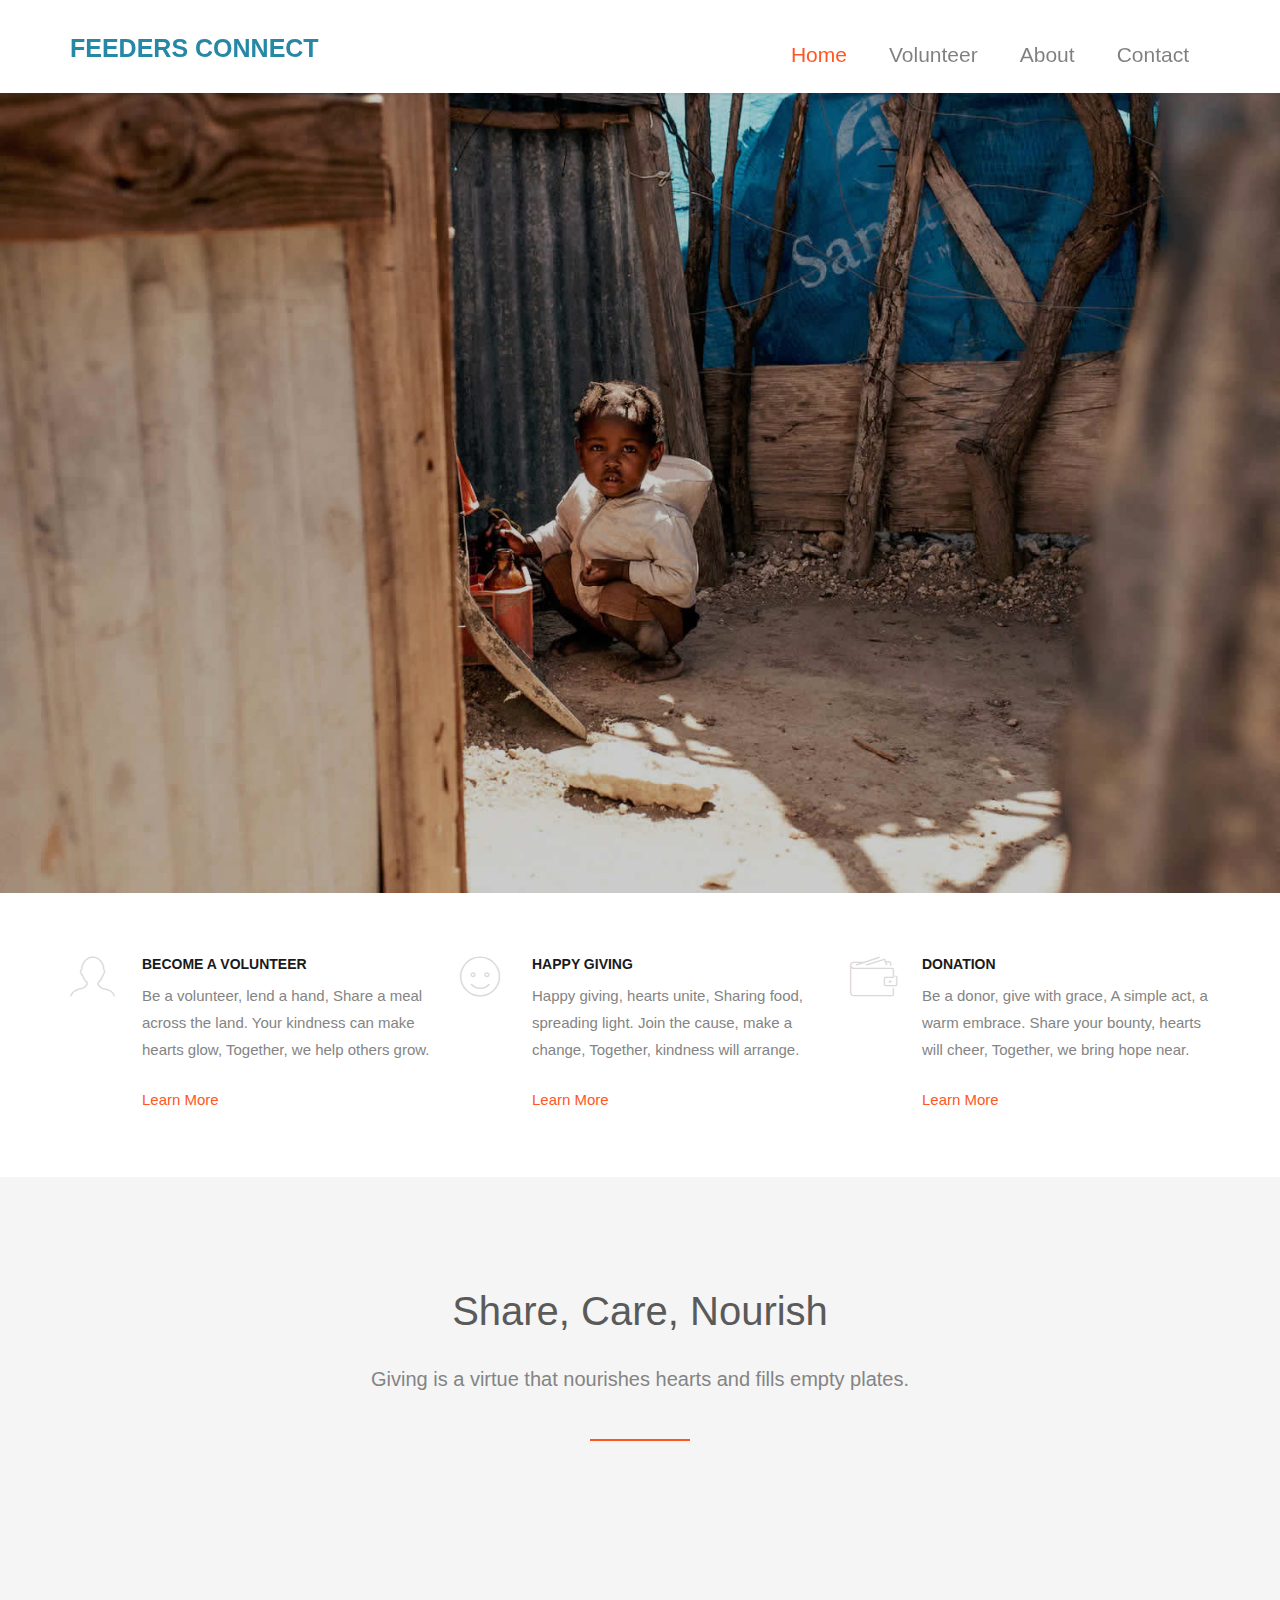
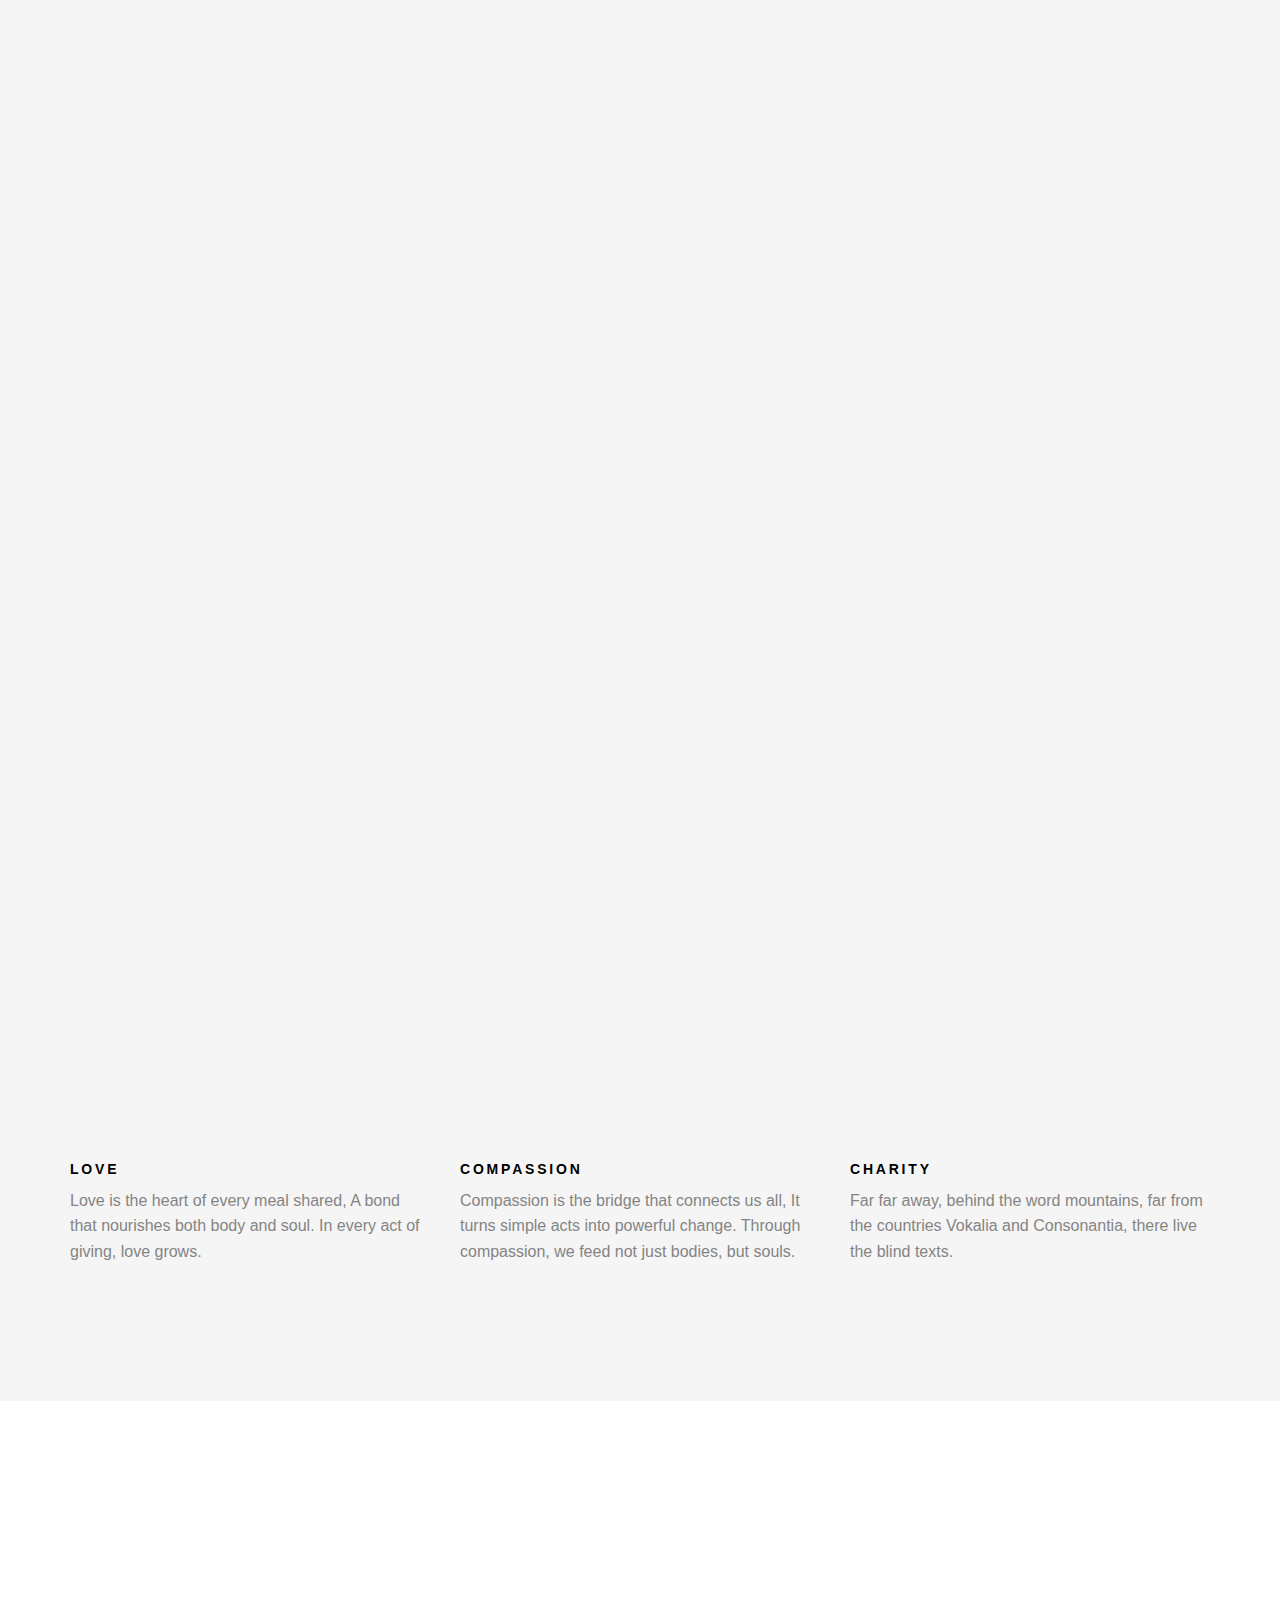
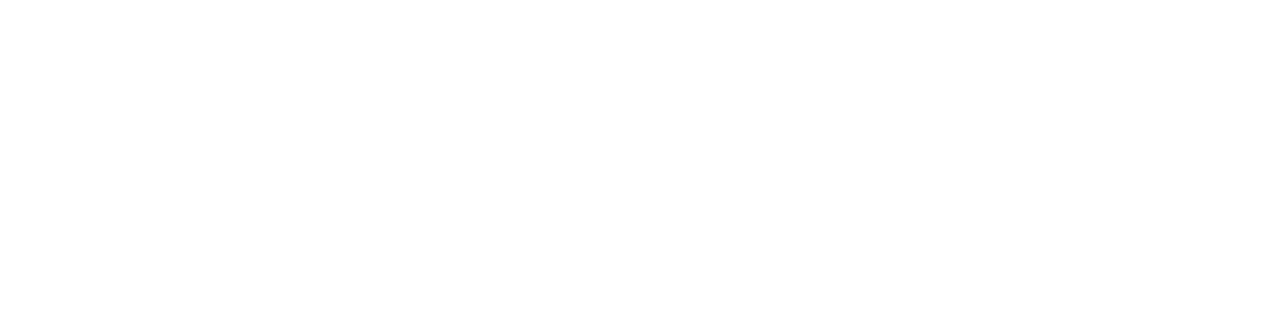
<file: index.html>
<!DOCTYPE html>
<html class="no-js"> 
    <head>
    <meta charset="utf-8">
    <meta http-equiv="X-UA-Compatible" content="IE=edge">
    <title>Feeders Connect&mdash; Save Food</title>
    <meta name="viewport" content="width=device-width, initial-scale=1">
    <link rel="shortcut icon" href="logo.jpg" type="image/x-icon">
    <!-- Animate.css -->
    <link rel="stylesheet" href="css/animate.css">
    <!-- Icomoon Icon Fonts-->
    <link rel="stylesheet" href="css/icomoon.css">
    <!-- Bootstrap -->
    <link rel="stylesheet" href="css/bootstrap.css">
    <!-- Superfish -->
    <link rel="stylesheet" href="css/superfish.css">

    <link rel="stylesheet" href="css/style.css">

    <!-- Modernizr JS -->
    <script src="js/modernizr-2.6.2.min.js"></script>
    <!-- Include Bootstrap JS -->
    <script src="https://ajax.googleapis.com/ajax/libs/jquery/3.5.1/jquery.min.js"></script>
    <script src="https://maxcdn.bootstrapcdn.com/bootstrap/4.5.2/js/bootstrap.min.js"></script>
    </head>
    <body>
        <div id="fh5co-wrapper">
        <div id="fh5co-page">
        
            <header id="fh5co-header-section" class="sticky-banner">
                <div class="container">
                    <div class="nav-header">
                        <a href="#" class="js-fh5co-nav-toggle fh5co-nav-toggle dark"><i></i></a>
                        <!-- <img src="WhatsApp Image 2025-04-02 at 10.15.20_b03e4785.jpg" alt="" style="width: 20px; height: 20px;"> -->
                        <h1 id="fh5co-logo"><a href="index.html">Feeders Connect</a></h1>
                        <!-- START #fh5co-menu-wrap -->
                        <nav id="fh5co-menu-wrap" role="navigation">
                            <ul class="sf-menu" id="fh5co-primary-menu">
                                <li class="active">
                                    <a href="index.html" style="font-size:21px">Home</a>
                                </li>
                                <li><a href="volunteer.html" style="font-size:21px">Volunteer</a></li>
                                <li><a href="about.html" style="font-size:21px">About</a></li>
                                <li><a href="contact.php" style="font-size:21px">Contact</a></li>
                            </ul>
                        </nav>
                    </div>
                </div>
            </header>
        
        <!-- Modal Structure -->
        <div class="modal fade" id="donateModal" tabindex="-1" role="dialog" aria-labelledby="donateModalLabel" aria-hidden="true">
            <div class="modal-dialog modal-lg" role="document">
                <div class="modal-content">
                    <div class="modal-header">
                        <h5 class="modal-title" id="donateModalLabel">Donation Form</h5>
                        <button type="button" class="close" data-dismiss="modal" aria-label="Close">
                            <span aria-hidden="true">&times;</span>
                        </button>
                    </div>
                    <div class="modal-body">
                        <!-- Iframe to load form.php -->
                        <iframe src="form.php" style="width: 100%; height: 500px; border: none;"></iframe>
                    </div>
                </div>
            </div>
        </div>

        <div class="fh5co-hero">
            <div class="fh5co-overlay"></div>
            <div class="fh5co-cover text-center" data-stellar-background-ratio="0.5" style="background-image: url(images/main.jpg);">
                <div class="desc animate-box">
                    <h2><strong>Donate</strong> for <strong>Save Food</strong></h2>
                    <div class="button-container" style="display: flex; justify-content: center; gap: 10px;">
                        <!-- Updated Donate Now button -->
                        <a class="btn btn-primary btn-lg" href="#" data-toggle="modal" data-target="#donateModal" style="border-radius: 16px;">Donate Now</a>
                        <a class="btn btn-primary btn-lg" href="fetch.php" style="border-radius: 16px;">Receive Donation</a>
                    </div>
                </div>
            </div>
        </div>
        <!-- end:header-top -->
        <div id="fh5co-features">
            <div class="container">
                <div class="row">
                    <div class="col-md-4">

                        <div class="feature-left">
                            <span class="icon">
                                <i class="icon-profile-male"></i>
                            </span>
                            <div class="feature-copy">
                                <h3>Become a volunteer</h3>
                                <p>Be a volunteer, lend a hand,  
                                    Share a meal across the land.  
                                    Your kindness can make hearts glow,  
                                    Together, we help others grow.</p>
                                <p><a href="#">Learn More</a></p>
                            </div>
                        </div>

                    </div>

                    <div class="col-md-4">
                        <div class="feature-left">
                            <span class="icon">
                                <i class="icon-happy"></i>
                            </span>
                            <div class="feature-copy">
                                <h3>Happy Giving</h3>
                                <p>Happy giving, hearts unite,  
                                    Sharing food, spreading light.  
                                    Join the cause, make a change,  
                                    Together, kindness will arrange.</p>
                                <p><a href="#">Learn More</a></p>
                            </div>
                        </div>

                    </div>
                    <div class="col-md-4">
                        <div class="feature-left">
                            <span class="icon">
                                <i class="icon-wallet"></i>
                            </span>
                            <div class="feature-copy">
                                <h3>Donation</h3>
                                <p>Be a donor, give with grace,  
                                    A simple act, a warm embrace.  
                                    Share your bounty, hearts will cheer,  
                                    Together, we bring hope near.</p>
                                <p><a href="#">Learn More</a></p>
                            </div>
                        </div>
                    </div>
                </div>
            </div>
        </div>

        <div id="fh5co-feature-product" class="fh5co-section-gray">
            <div class="container">
                <div class="row">
                    <div class="col-md-12 text-center heading-section">
                        <h3>Share, Care, Nourish</h3>
                        <p>Giving is a virtue that nourishes hearts and fills empty plates.</p>
                    </div>
                </div>

                <div class="row row-bottom-padded-md">
                    <div class="col-md-12 text-center animate-box">
                        <p><img src="images/poor-2754335_1280.jpg" alt="Free HTML5 Bootstrap Template" class="img-responsive"></p>
                    </div>
                    <div class="col-md-6 text-center animate-box">
                        <p><img src="images/india-4908969_1280.jpg" alt="Free HTML5 Bootstrap Template" class="img-responsive"></p>
                    </div>
                    <div class="col-md-6 text-center animate-box">
                        <p><img src="images/people-3277650_1280.jpg" alt="Free HTML5 Bootstrap Template" class="img-responsive"></p>
                    </div>
                </div>
                <div class="row">
                    <div class="col-md-4">
                        <div class="feature-text">
                            <h3>Love</h3>
                            <p>Love is the heart of every meal shared,  
                                A bond that nourishes both body and soul.  
                                In every act of giving, love grows.</p>
                        </div>
                    </div>
                    <div class="col-md-4">
                        <div class="feature-text">
                            <h3>Compassion</h3>
                            <p>Compassion is the bridge that connects us all,
                                It turns simple acts into powerful change.
                                Through compassion, we feed not just bodies, but souls.</p>
                        </div>
                    </div>
                    <div class="col-md-4">
                        <div class="feature-text">
                            <h3>Charity</h3>
                            <p>Far far away, behind the word mountains, far from the countries Vokalia and Consonantia, there live the blind texts.</p>
                        </div>
                    </div>
                </div>

                
            </div>
        </div>
        <div id="fh5co-services-section">
            <div class="container">
                <div class="row">
                    <div class="col-md-8 col-md-offset-2 text-center heading-section animate-box">
                        <h3>About Our Project</h3>
                        <p>Our projects aim to fight hunger and spread hope,
                            With your support, we can help more people cope.
                            Join us in making a lasting change,
                            Together, we can make the world more kind and strange.</p>
                    </div>
                </div>
            </div>
    

    <script src="js/jquery.min.js"></script>
    <!-- jQuery Easing -->
    <script src="js/jquery.easing.1.3.js"></script>
    <!-- Bootstrap -->
    <script src="js/bootstrap.min.js"></script>
    <!-- Waypoints -->
    <script src="js/jquery.waypoints.min.js"></script>
    <script src="js/sticky.js"></script>

    <!-- Stellar -->
    <script src="js/jquery.stellar.min.js"></script>
    <!-- Superfish -->
    <script src="js/hoverIntent.js"></script>
    <script src="js/superfish.js"></script>
    
    <!-- Main JS -->
    <script src="js/main.js"></script>

    </body>
</html>
</file>
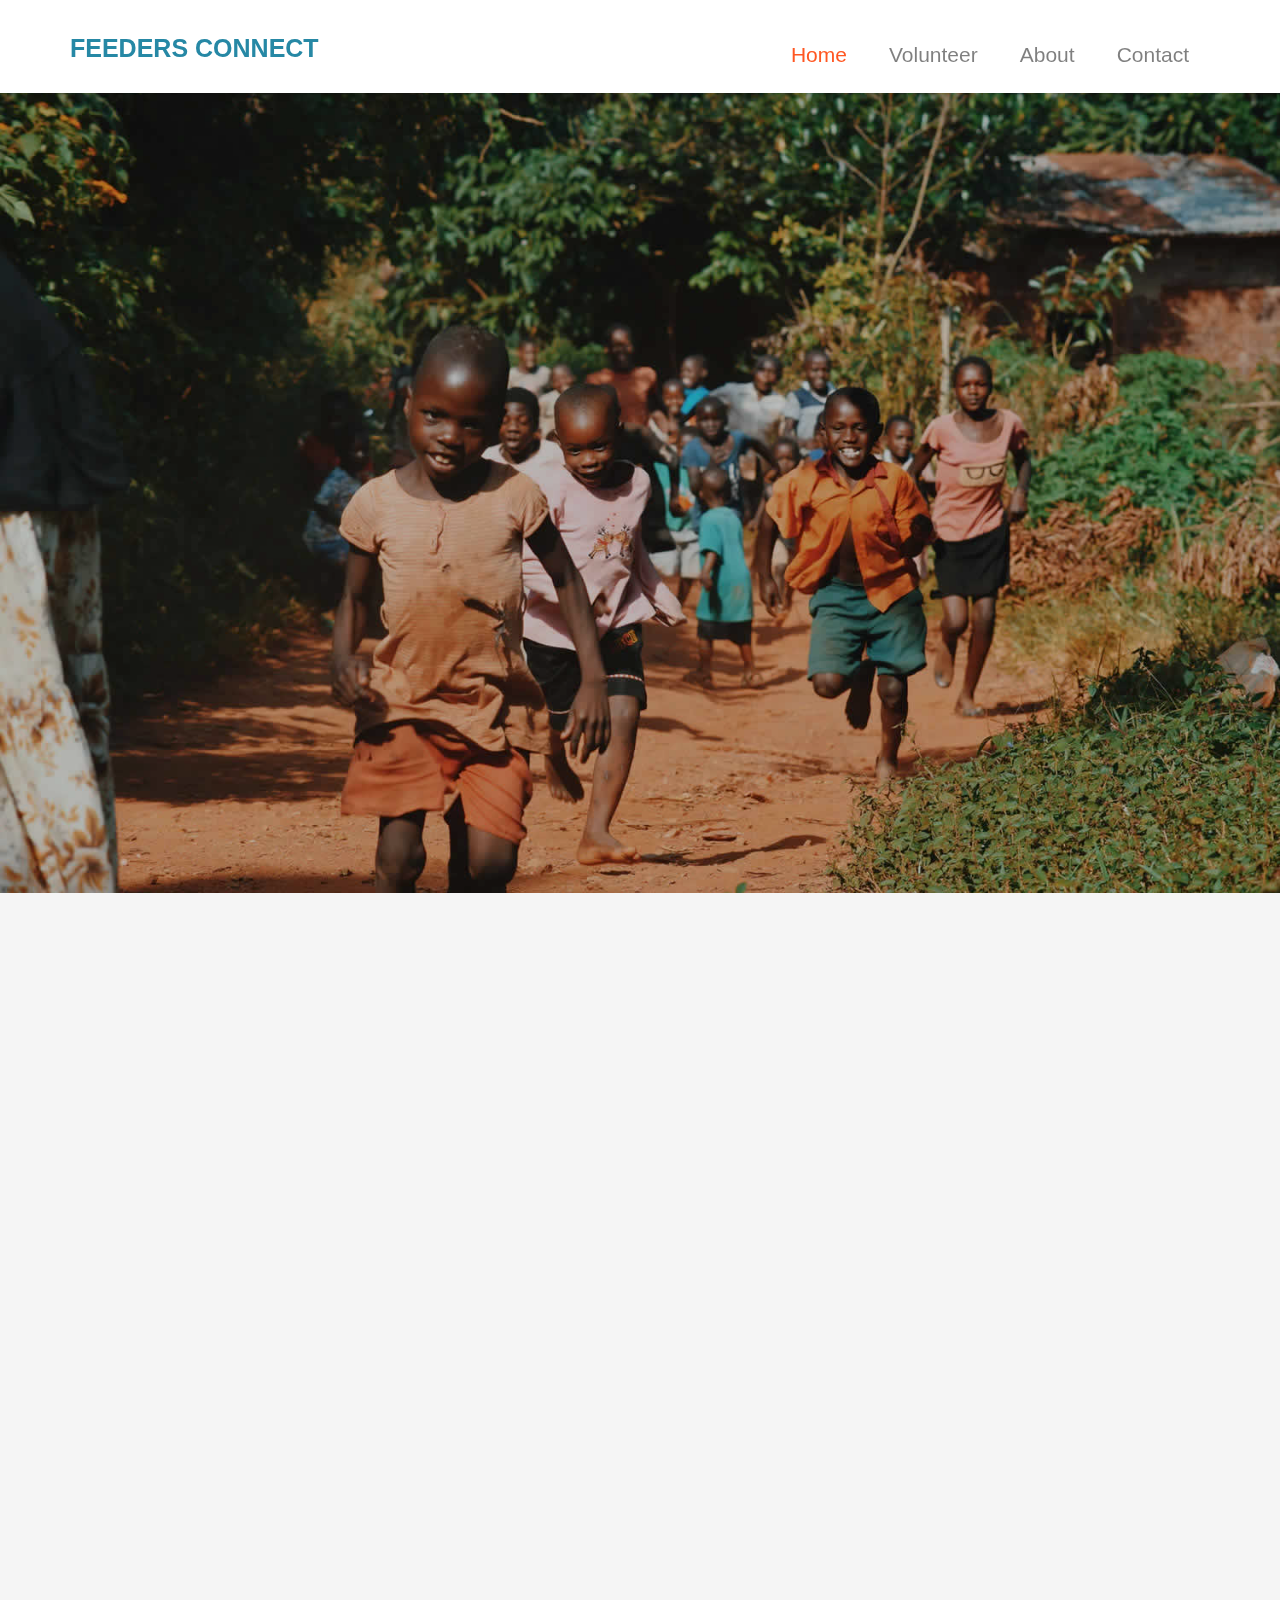
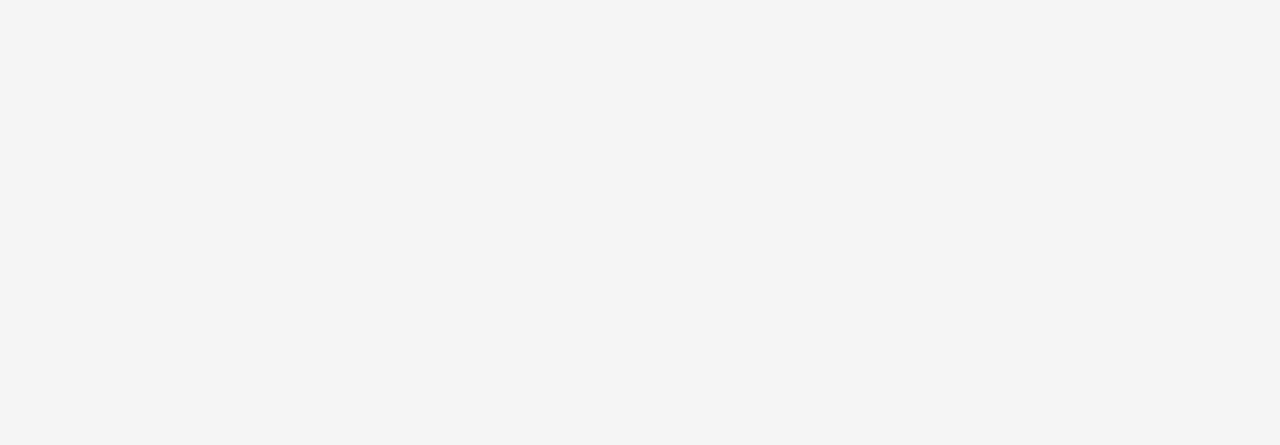
<file: about.html>
<!DOCTYPE html>
 <html class="no-js">
	<head>
	<meta charset="utf-8">
	<meta http-equiv="X-UA-Compatible" content="IE=edge">
	<title>Feeders Connect &mdash; About Us</title>
	<meta name="viewport" content="width=device-width, initial-scale=1">

	

	<!-- Animate.css -->
	<link rel="stylesheet" href="css/animate.css">
	<!-- Icomoon Icon Fonts-->
	<link rel="stylesheet" href="css/icomoon.css">
	<!-- Bootstrap  -->
	<link rel="stylesheet" href="css/bootstrap.css">
	<!-- Superfish -->
	<link rel="stylesheet" href="css/superfish.css">

	<link rel="stylesheet" href="css/style.css">


	<!-- Modernizr JS -->
	<script src="js/modernizr-2.6.2.min.js"></script>


	</head>
	<body>
		<div id="fh5co-wrapper">
			<div id="fh5co-page">
			
				<header id="fh5co-header-section" class="sticky-banner">
					<div class="container">
						<div class="nav-header">
							<a href="#" class="js-fh5co-nav-toggle fh5co-nav-toggle dark"><i></i></a>
							<!-- <img src="WhatsApp Image 2025-04-02 at 10.15.20_b03e4785.jpg" alt="" style="width: 20px; height: 20px;"> -->
							<h1 id="fh5co-logo"><a href="index.html">Feeders Connect</a></h1>
							<!-- START #fh5co-menu-wrap -->
							<nav id="fh5co-menu-wrap" role="navigation">
								<ul class="sf-menu" id="fh5co-primary-menu">
									<li class="active">
										<a href="index.html" style="font-size:21px">Home</a>
									</li>
									<li><a href="volunteer.html" style="font-size:21px">Volunteer</a></li>
									<li><a href="about.html" style="font-size:21px">About</a></li>
									<li><a href="contact.php" style="font-size:21px">Contact</a></li>
								</ul>
							</nav>
						</div>
					</div>
				</header>
		
			
		

		<div class="fh5co-hero">
			<div class="fh5co-overlay"></div>
			<div class="fh5co-cover text-center" data-stellar-background-ratio="0.5" style="background-image: url(images/childrenrunning.jpg);">
				<div class="desc animate-box">
					<h2>We Are <strong>Non-profit</strong> Organization</h2>
					<!-- <span><a class="btn btn-primary btn-lg" href="ease.html"style="border-radius: 16px;">Donate Now</a></span> -->
				</div>
			</div>

		</div>
	
		
		<div id="fh5co-content-section" class="fh5co-section-gray">
			<div class="container">
				<div class="row">
					<div class="col-md-8 col-md-offset-2 text-center heading-section animate-box">
						<h3>Developers</h3>
						<p>Our team is driven by passion and care,  
							Dedicated to making a difference everywhere.  
							With hearts full of kindness, we work as one,  
							Together, we bring hope to everyone.</p>
					</div>
				</div>
			</div>
			<div class="container">
				<div class="row">
					<div class="col-md-4">
						<div class="fh5co-team text-center animate-box">
							<figure>
								<img src="images/person_1.jpg" alt="user">
							</figure>

							<div>
								<h3>Kshitij Soni</h3>
								<p><span>Developer</span></p>
								<p>I am a dedicated student from Poornima University, pursuing BCA in Cyber Security. With a passion for innovation and digital safety, I create secure solutions to tackle cybersecurity challenges. Through my academic journey and projects, I aim to contribute to a safer digital future with creativity and ethical practices.</p>
							</div>
							
							<p class="fh5co-social-icons">
								<a href="#"><i class="icon-twitter2"></i></a>
								<a href="#"><i class="icon-linkedin2"></i></a>
								<a href="#"><i class="icon-facebook3"></i></a>
							</p>
						</div>
					</div>
					<br>
					<div class="col-md-4">
						<div class="fh5co-team text-center animate-box">
							<figure>
								<img src="images/person_2.jpg" alt="user">
							</figure>
							<div>
								<h3>Mohit Kumar</h3>
								<p><span>Developer</span></p>
								<p>I am a dedicated student from Poornima University, pursuing BCA in Cyber Security. With a passion for innovation and digital safety, I create secure solutions to tackle cybersecurity challenges. Through my academic journey and projects, I aim to contribute to a safer digital future with creativity and ethical practices.</p>
							</div>
							<p class="fh5co-social-icons">
								<a href="#"><i class="icon-twitter2"></i></a>
								<a href="#"><i class="icon-linkedin2"></i></a>
								<a href="#"><i class="icon-facebook3"></i></a>
							</p>
						</div>
					</div>
					<!-- <div class="col-md-4">
						<div class="fh5co-team text-center animate-box">
							<figure>
								<img src="images/person_2.jpg" alt="user">
							</figure>
							<div>
								<h3>Nishav Sain</h3>
								<p><span>Developer</span></p>
								<p>Lorem ipsum dolor sit amet consectetur adipisicing elit. Placeat ratione corrupti non.</p>
							</div>
							<p class="fh5co-social-icons">
								<a href="#"><i class="icon-twitter2"></i></a>
								<a href="#"><i class="icon-linkedin2"></i></a>
								<a href="#"><i class="icon-facebook3"></i></a>
							</p>
						</div>
					</div> -->
					<div class="col-md-4">
						<div class="fh5co-team text-center animate-box">
							<figure>
								<img src="images/person_3.jpg" alt="user">
							</figure>
							<div>
								<h3>Nabh Jain</h3>
								<p><span>Developer</span></p>
								<p>I am a dedicated student from Poornima University, pursuing BCA in Cyber Security. With a passion for innovation and digital safety, I create secure solutions to tackle cybersecurity challenges. Through my academic journey and projects, I aim to contribute to a safer digital future with creativity and ethical practices.</p>
							</div>
							<p class="fh5co-social-icons">
								<a href="#"><i class="icon-twitter2"></i></a>
								<a href="#"><i class="icon-linkedin2"></i></a>
								<a href="#"><i class="icon-facebook3"></i></a>
							</p>
						</div>
					</div>
				</div>
			</div>
		</div>
		<!-- fh5co-content-section -->

		
	</div>
	<!-- END fh5co-page -->

	</div>
	<!-- END fh5co-wrapper -->

	<!-- jQuery -->


	<script src="js/jquery.min.js"></script>
	<!-- jQuery Easing -->
	<script src="js/jquery.easing.1.3.js"></script>
	<!-- Bootstrap -->
	<script src="js/bootstrap.min.js"></script>
	<!-- Waypoints -->
	<script src="js/jquery.waypoints.min.js"></script>
	<script src="js/sticky.js"></script>

	<!-- Stellar -->
	<script src="js/jquery.stellar.min.js"></script>
	<!-- Superfish -->
	<script src="js/hoverIntent.js"></script>
	<script src="js/superfish.js"></script>
	
	<!-- Main JS -->
	<script src="js/main.js"></script>

	</body>
</html>
</file>
<file: css/icomoon.css>
@font-face {
    font-family: 'icomoon';
    src:    url('fonts/icomoon.eot?1oniuf');
    src:    url('fonts/icomoon.eot?1oniuf#iefix') format('embedded-opentype'),
        url('fonts/icomoon.ttf?1oniuf') format('truetype'),
        url('fonts/icomoon.woff?1oniuf') format('woff'),
        url('fonts/icomoon.svg?1oniuf#icomoon') format('svg');
    font-weight: normal;
    font-style: normal;
}

[class^="icon-"], [class*=" icon-"] {
    /* use !important to prevent issues with browser extensions that change fonts */
    font-family: 'icomoon' !important;
    speak: none;
    font-style: normal;
    font-weight: normal;
    font-variant: normal;
    text-transform: none;
    line-height: 1;

    /* Better Font Rendering =========== */
    -webkit-font-smoothing: antialiased;
    -moz-osx-font-smoothing: grayscale;
}

.icon-mobile:before {
    content: "\e000";
}
.icon-laptop:before {
    content: "\e001";
}
.icon-desktop:before {
    content: "\e002";
}
.icon-tablet:before {
    content: "\e003";
}
.icon-phone:before {
    content: "\e004";
}
.icon-document:before {
    content: "\e005";
}
.icon-documents:before {
    content: "\e006";
}
.icon-search:before {
    content: "\e007";
}
.icon-clipboard:before {
    content: "\e008";
}
.icon-newspaper:before {
    content: "\e009";
}
.icon-notebook:before {
    content: "\e00a";
}
.icon-book-open:before {
    content: "\e00b";
}
.icon-browser:before {
    content: "\e00c";
}
.icon-calendar:before {
    content: "\e00d";
}
.icon-presentation:before {
    content: "\e00e";
}
.icon-picture:before {
    content: "\e00f";
}
.icon-pictures:before {
    content: "\e010";
}
.icon-video:before {
    content: "\e011";
}
.icon-camera:before {
    content: "\e012";
}
.icon-printer:before {
    content: "\e013";
}
.icon-toolbox:before {
    content: "\e014";
}
.icon-briefcase:before {
    content: "\e015";
}
.icon-wallet:before {
    content: "\e016";
}
.icon-gift:before {
    content: "\e017";
}
.icon-bargraph:before {
    content: "\e018";
}
.icon-grid:before {
    content: "\e019";
}
.icon-expand:before {
    content: "\e01a";
}
.icon-focus:before {
    content: "\e01b";
}
.icon-edit:before {
    content: "\e01c";
}
.icon-adjustments:before {
    content: "\e01d";
}
.icon-ribbon:before {
    content: "\e01e";
}
.icon-hourglass:before {
    content: "\e01f";
}
.icon-lock:before {
    content: "\e020";
}
.icon-megaphone:before {
    content: "\e021";
}
.icon-shield:before {
    content: "\e022";
}
.icon-trophy:before {
    content: "\e023";
}
.icon-flag:before {
    content: "\e024";
}
.icon-map:before {
    content: "\e025";
}
.icon-puzzle:before {
    content: "\e026";
}
.icon-basket:before {
    content: "\e027";
}
.icon-envelope:before {
    content: "\e028";
}
.icon-streetsign:before {
    content: "\e029";
}
.icon-telescope:before {
    content: "\e02a";
}
.icon-gears:before {
    content: "\e02b";
}
.icon-key:before {
    content: "\e02c";
}
.icon-paperclip:before {
    content: "\e02d";
}
.icon-attachment:before {
    content: "\e02e";
}
.icon-pricetags:before {
    content: "\e02f";
}
.icon-lightbulb:before {
    content: "\e030";
}
.icon-layers:before {
    content: "\e031";
}
.icon-pencil:before {
    content: "\e032";
}
.icon-tools:before {
    content: "\e033";
}
.icon-tools-2:before {
    content: "\e034";
}
.icon-scissors:before {
    content: "\e035";
}
.icon-paintbrush:before {
    content: "\e036";
}
.icon-magnifying-glass:before {
    content: "\e037";
}
.icon-circle-compass:before {
    content: "\e038";
}
.icon-linegraph:before {
    content: "\e039";
}
.icon-mic:before {
    content: "\e03a";
}
.icon-strategy:before {
    content: "\e03b";
}
.icon-beaker:before {
    content: "\e03c";
}
.icon-caution:before {
    content: "\e03d";
}
.icon-recycle:before {
    content: "\e03e";
}
.icon-anchor:before {
    content: "\e03f";
}
.icon-profile-male:before {
    content: "\e040";
}
.icon-profile-female:before {
    content: "\e041";
}
.icon-bike:before {
    content: "\e042";
}
.icon-wine:before {
    content: "\e043";
}
.icon-hotairballoon:before {
    content: "\e044";
}
.icon-globe:before {
    content: "\e045";
}
.icon-genius:before {
    content: "\e046";
}
.icon-map-pin:before {
    content: "\e047";
}
.icon-dial:before {
    content: "\e048";
}
.icon-chat:before {
    content: "\e049";
}
.icon-heart:before {
    content: "\e04a";
}
.icon-cloud:before {
    content: "\e04b";
}
.icon-upload:before {
    content: "\e04c";
}
.icon-download:before {
    content: "\e04d";
}
.icon-target:before {
    content: "\e04e";
}
.icon-hazardous:before {
    content: "\e04f";
}
.icon-piechart:before {
    content: "\e050";
}
.icon-speedometer:before {
    content: "\e051";
}
.icon-global:before {
    content: "\e052";
}
.icon-compass:before {
    content: "\e053";
}
.icon-lifesaver:before {
    content: "\e054";
}
.icon-clock:before {
    content: "\e055";
}
.icon-aperture:before {
    content: "\e056";
}
.icon-quote:before {
    content: "\e057";
}
.icon-scope:before {
    content: "\e058";
}
.icon-alarmclock:before {
    content: "\e059";
}
.icon-refresh:before {
    content: "\e05a";
}
.icon-happy:before {
    content: "\e05b";
}
.icon-sad:before {
    content: "\e05c";
}
.icon-facebook:before {
    content: "\e05d";
}
.icon-twitter:before {
    content: "\e05e";
}
.icon-googleplus:before {
    content: "\e05f";
}
.icon-rss:before {
    content: "\e060";
}
.icon-tumblr:before {
    content: "\e061";
}
.icon-linkedin:before {
    content: "\e062";
}
.icon-dribbble:before {
    content: "\e063";
}
.icon-box2:before {
    content: "\ea82";
}
.icon-write:before {
    content: "\ea83";
}
.icon-clock2:before {
    content: "\ea84";
}
.icon-reply2:before {
    content: "\ea85";
}
.icon-reply-all2:before {
    content: "\ea86";
}
.icon-forward2:before {
    content: "\ea87";
}
.icon-flag2:before {
    content: "\ea88";
}
.icon-search2:before {
    content: "\ea89";
}
.icon-trash2:before {
    content: "\ea8a";
}
.icon-envelope2:before {
    content: "\ea8b";
}
.icon-bubble:before {
    content: "\ea8c";
}
.icon-bubbles:before {
    content: "\ea8d";
}
.icon-user2:before {
    content: "\ea8e";
}
.icon-users2:before {
    content: "\ea8f";
}
.icon-cloud2:before {
    content: "\ea90";
}
.icon-download2:before {
    content: "\ea91";
}
.icon-upload2:before {
    content: "\ea92";
}
.icon-rain:before {
    content: "\ea93";
}
.icon-sun:before {
    content: "\ea94";
}
.icon-moon2:before {
    content: "\ea95";
}
.icon-bell2:before {
    content: "\ea96";
}
.icon-folder2:before {
    content: "\ea97";
}
.icon-pin2:before {
    content: "\ea98";
}
.icon-sound2:before {
    content: "\ea99";
}
.icon-microphone:before {
    content: "\ea9a";
}
.icon-camera2:before {
    content: "\ea9b";
}
.icon-image2:before {
    content: "\ea9c";
}
.icon-cog2:before {
    content: "\ea9d";
}
.icon-calendar2:before {
    content: "\ea9e";
}
.icon-book2:before {
    content: "\ea9f";
}
.icon-map-marker:before {
    content: "\eaa0";
}
.icon-store:before {
    content: "\eaa1";
}
.icon-support:before {
    content: "\eaa2";
}
.icon-tag2:before {
    content: "\eaa3";
}
.icon-heart2:before {
    content: "\eaa4";
}
.icon-video-camera:before {
    content: "\eaa5";
}
.icon-trophy2:before {
    content: "\eaa6";
}
.icon-cart:before {
    content: "\eaa7";
}
.icon-eye2:before {
    content: "\eaa8";
}
.icon-cancel:before {
    content: "\eaa9";
}
.icon-chart:before {
    content: "\eaaa";
}
.icon-target2:before {
    content: "\eaab";
}
.icon-printer2:before {
    content: "\eaac";
}
.icon-location2:before {
    content: "\eaad";
}
.icon-bookmark2:before {
    content: "\eaae";
}
.icon-monitor:before {
    content: "\eaaf";
}
.icon-cross2:before {
    content: "\eab0";
}
.icon-plus2:before {
    content: "\eab1";
}
.icon-left:before {
    content: "\eab2";
}
.icon-up:before {
    content: "\eab3";
}
.icon-browser2:before {
    content: "\eab4";
}
.icon-windows:before {
    content: "\eab5";
}
.icon-switch2:before {
    content: "\eab6";
}
.icon-dashboard:before {
    content: "\eab7";
}
.icon-play:before {
    content: "\eab8";
}
.icon-fast-forward:before {
    content: "\eab9";
}
.icon-next:before {
    content: "\eaba";
}
.icon-refresh2:before {
    content: "\eabb";
}
.icon-film:before {
    content: "\eabc";
}
.icon-home2:before {
    content: "\eabd";
}
.icon-add-to-list:before {
    content: "\e901";
}
.icon-classic-computer:before {
    content: "\e902";
}
.icon-controller-fast-backward:before {
    content: "\e903";
}
.icon-creative-commons-attribution:before {
    content: "\e904";
}
.icon-creative-commons-noderivs:before {
    content: "\e905";
}
.icon-creative-commons-noncommercial-eu:before {
    content: "\e906";
}
.icon-creative-commons-noncommercial-us:before {
    content: "\e907";
}
.icon-creative-commons-public-domain:before {
    content: "\e908";
}
.icon-creative-commons-remix:before {
    content: "\e909";
}
.icon-creative-commons-share:before {
    content: "\e90a";
}
.icon-creative-commons-sharealike:before {
    content: "\e90b";
}
.icon-creative-commons:before {
    content: "\e90c";
}
.icon-document-landscape:before {
    content: "\e90d";
}
.icon-remove-user:before {
    content: "\e90e";
}
.icon-warning:before {
    content: "\e90f";
}
.icon-arrow-bold-down:before {
    content: "\e910";
}
.icon-arrow-bold-left:before {
    content: "\e911";
}
.icon-arrow-bold-right:before {
    content: "\e912";
}
.icon-arrow-bold-up:before {
    content: "\e913";
}
.icon-arrow-down:before {
    content: "\e914";
}
.icon-arrow-left:before {
    content: "\e915";
}
.icon-arrow-long-down:before {
    content: "\e916";
}
.icon-arrow-long-left:before {
    content: "\e917";
}
.icon-arrow-long-right:before {
    content: "\e918";
}
.icon-arrow-long-up:before {
    content: "\e919";
}
.icon-arrow-right:before {
    content: "\e91a";
}
.icon-arrow-up:before {
    content: "\e91b";
}
.icon-arrow-with-circle-down:before {
    content: "\e91c";
}
.icon-arrow-with-circle-left:before {
    content: "\e91d";
}
.icon-arrow-with-circle-right:before {
    content: "\e91e";
}
.icon-arrow-with-circle-up:before {
    content: "\e91f";
}
.icon-bookmark:before {
    content: "\e920";
}
.icon-bookmarks:before {
    content: "\e921";
}
.icon-chevron-down:before {
    content: "\e922";
}
.icon-chevron-left:before {
    content: "\e923";
}
.icon-chevron-right:before {
    content: "\e924";
}
.icon-chevron-small-down:before {
    content: "\e925";
}
.icon-chevron-small-left:before {
    content: "\e926";
}
.icon-chevron-small-right:before {
    content: "\e927";
}
.icon-chevron-small-up:before {
    content: "\e928";
}
.icon-chevron-thin-down:before {
    content: "\e929";
}
.icon-chevron-thin-left:before {
    content: "\e92a";
}
.icon-chevron-thin-right:before {
    content: "\e92b";
}
.icon-chevron-thin-up:before {
    content: "\e92c";
}
.icon-chevron-up:before {
    content: "\e92d";
}
.icon-chevron-with-circle-down:before {
    content: "\e92e";
}
.icon-chevron-with-circle-left:before {
    content: "\e92f";
}
.icon-chevron-with-circle-right:before {
    content: "\e930";
}
.icon-chevron-with-circle-up:before {
    content: "\e931";
}
.icon-cloud3:before {
    content: "\e932";
}
.icon-controller-fast-forward:before {
    content: "\e933";
}
.icon-controller-jump-to-start:before {
    content: "\e934";
}
.icon-controller-next:before {
    content: "\e935";
}
.icon-controller-paus:before {
    content: "\e936";
}
.icon-controller-play:before {
    content: "\e937";
}
.icon-controller-record:before {
    content: "\e938";
}
.icon-controller-stop:before {
    content: "\e939";
}
.icon-controller-volume:before {
    content: "\e93a";
}
.icon-dot-single:before {
    content: "\e93b";
}
.icon-dots-three-horizontal:before {
    content: "\e93c";
}
.icon-dots-three-vertical:before {
    content: "\e93d";
}
.icon-dots-two-horizontal:before {
    content: "\e93e";
}
.icon-dots-two-vertical:before {
    content: "\e93f";
}
.icon-download3:before {
    content: "\e940";
}
.icon-emoji-flirt:before {
    content: "\e941";
}
.icon-flow-branch:before {
    content: "\e942";
}
.icon-flow-cascade:before {
    content: "\e943";
}
.icon-flow-line:before {
    content: "\e944";
}
.icon-flow-parallel:before {
    content: "\e945";
}
.icon-flow-tree:before {
    content: "\e946";
}
.icon-install:before {
    content: "\e947";
}
.icon-layers2:before {
    content: "\e948";
}
.icon-open-book:before {
    content: "\e949";
}
.icon-resize-100:before {
    content: "\e94a";
}
.icon-resize-full-screen:before {
    content: "\e94b";
}
.icon-save:before {
    content: "\e94c";
}
.icon-select-arrows:before {
    content: "\e94d";
}
.icon-sound-mute:before {
    content: "\e94e";
}
.icon-sound:before {
    content: "\e94f";
}
.icon-trash:before {
    content: "\e950";
}
.icon-triangle-down:before {
    content: "\e951";
}
.icon-triangle-left:before {
    content: "\e952";
}
.icon-triangle-right:before {
    content: "\e953";
}
.icon-triangle-up:before {
    content: "\e954";
}
.icon-uninstall:before {
    content: "\e955";
}
.icon-upload-to-cloud:before {
    content: "\e956";
}
.icon-upload3:before {
    content: "\e957";
}
.icon-add-user:before {
    content: "\e958";
}
.icon-address:before {
    content: "\e959";
}
.icon-adjust:before {
    content: "\e95a";
}
.icon-air:before {
    content: "\e95b";
}
.icon-aircraft-landing:before {
    content: "\e95c";
}
.icon-aircraft-take-off:before {
    content: "\e95d";
}
.icon-aircraft:before {
    content: "\e95e";
}
.icon-align-bottom:before {
    content: "\e95f";
}
.icon-align-horizontal-middle:before {
    content: "\e960";
}
.icon-align-left:before {
    content: "\e961";
}
.icon-align-right:before {
    content: "\e962";
}
.icon-align-top:before {
    content: "\e963";
}
.icon-align-vertical-middle:before {
    content: "\e964";
}
.icon-archive:before {
    content: "\e965";
}
.icon-area-graph:before {
    content: "\e966";
}
.icon-attachment2:before {
    content: "\e967";
}
.icon-awareness-ribbon:before {
    content: "\e968";
}
.icon-back-in-time:before {
    content: "\e969";
}
.icon-back:before {
    content: "\e96a";
}
.icon-bar-graph:before {
    content: "\e96b";
}
.icon-battery:before {
    content: "\e96c";
}
.icon-beamed-note:before {
    content: "\e96d";
}
.icon-bell:before {
    content: "\e96e";
}
.icon-blackboard:before {
    content: "\e96f";
}
.icon-block:before {
    content: "\e970";
}
.icon-book:before {
    content: "\e971";
}
.icon-bowl:before {
    content: "\e972";
}
.icon-box:before {
    content: "\e973";
}
.icon-briefcase2:before {
    content: "\e974";
}
.icon-browser3:before {
    content: "\e975";
}
.icon-brush:before {
    content: "\e976";
}
.icon-bucket:before {
    content: "\e977";
}
.icon-cake:before {
    content: "\e978";
}
.icon-calculator:before {
    content: "\e979";
}
.icon-calendar3:before {
    content: "\e97a";
}
.icon-camera3:before {
    content: "\e97b";
}
.icon-ccw:before {
    content: "\e97c";
}
.icon-chat2:before {
    content: "\e97d";
}
.icon-check:before {
    content: "\e97e";
}
.icon-circle-with-cross:before {
    content: "\e97f";
}
.icon-circle-with-minus:before {
    content: "\e980";
}
.icon-circle-with-plus:before {
    content: "\e981";
}
.icon-circle:before {
    content: "\e982";
}
.icon-circular-graph:before {
    content: "\e983";
}
.icon-clapperboard:before {
    content: "\e984";
}
.icon-clipboard2:before {
    content: "\e985";
}
.icon-clock3:before {
    content: "\e986";
}
.icon-code:before {
    content: "\e987";
}
.icon-cog:before {
    content: "\e988";
}
.icon-colours:before {
    content: "\e989";
}
.icon-compass2:before {
    content: "\e98a";
}
.icon-copy:before {
    content: "\e98b";
}
.icon-credit-card:before {
    content: "\e98c";
}
.icon-credit:before {
    content: "\e98d";
}
.icon-cross:before {
    content: "\e98e";
}
.icon-cup:before {
    content: "\e98f";
}
.icon-cw:before {
    content: "\e990";
}
.icon-cycle:before {
    content: "\e991";
}
.icon-database:before {
    content: "\e992";
}
.icon-dial-pad:before {
    content: "\e993";
}
.icon-direction:before {
    content: "\e994";
}
.icon-document2:before {
    content: "\e995";
}
.icon-documents2:before {
    content: "\e996";
}
.icon-drink:before {
    content: "\e997";
}
.icon-drive:before {
    content: "\e998";
}
.icon-drop:before {
    content: "\e999";
}
.icon-edit2:before {
    content: "\e99a";
}
.icon-email:before {
    content: "\e99b";
}
.icon-emoji-happy:before {
    content: "\e99c";
}
.icon-emoji-neutral:before {
    content: "\e99d";
}
.icon-emoji-sad:before {
    content: "\e99e";
}
.icon-erase:before {
    content: "\e99f";
}
.icon-eraser:before {
    content: "\e9a0";
}
.icon-export:before {
    content: "\e9a1";
}
.icon-eye:before {
    content: "\e9a2";
}
.icon-feather:before {
    content: "\e9a3";
}
.icon-flag3:before {
    content: "\e9a4";
}
.icon-flash:before {
    content: "\e9a5";
}
.icon-flashlight:before {
    content: "\e9a6";
}
.icon-flat-brush:before {
    content: "\e9a7";
}
.icon-folder-images:before {
    content: "\e9a8";
}
.icon-folder-music:before {
    content: "\e9a9";
}
.icon-folder-video:before {
    content: "\e9aa";
}
.icon-folder:before {
    content: "\e9ab";
}
.icon-forward:before {
    content: "\e9ac";
}
.icon-funnel:before {
    content: "\e9ad";
}
.icon-game-controller:before {
    content: "\e9ae";
}
.icon-gauge:before {
    content: "\e9af";
}
.icon-globe2:before {
    content: "\e9b0";
}
.icon-graduation-cap:before {
    content: "\e9b1";
}
.icon-grid2:before {
    content: "\e9b2";
}
.icon-hair-cross:before {
    content: "\e9b3";
}
.icon-hand:before {
    content: "\e9b4";
}
.icon-heart-outlined:before {
    content: "\e9b5";
}
.icon-heart3:before {
    content: "\e9b6";
}
.icon-help-with-circle:before {
    content: "\e9b7";
}
.icon-help:before {
    content: "\e9b8";
}
.icon-home:before {
    content: "\e9b9";
}
.icon-hour-glass:before {
    content: "\e9ba";
}
.icon-image-inverted:before {
    content: "\e9bb";
}
.icon-image:before {
    content: "\e9bc";
}
.icon-images:before {
    content: "\e9bd";
}
.icon-inbox:before {
    content: "\e9be";
}
.icon-infinity:before {
    content: "\e9bf";
}
.icon-info-with-circle:before {
    content: "\e9c0";
}
.icon-info:before {
    content: "\e9c1";
}
.icon-key2:before {
    content: "\e9c2";
}
.icon-keyboard:before {
    content: "\e9c3";
}
.icon-lab-flask:before {
    content: "\e9c4";
}
.icon-landline:before {
    content: "\e9c5";
}
.icon-language:before {
    content: "\e9c6";
}
.icon-laptop2:before {
    content: "\e9c7";
}
.icon-leaf:before {
    content: "\e9c8";
}
.icon-level-down:before {
    content: "\e9c9";
}
.icon-level-up:before {
    content: "\e9ca";
}
.icon-lifebuoy:before {
    content: "\e9cb";
}
.icon-light-bulb:before {
    content: "\e9cc";
}
.icon-light-down:before {
    content: "\e9cd";
}
.icon-light-up:before {
    content: "\e9ce";
}
.icon-line-graph:before {
    content: "\e9cf";
}
.icon-link:before {
    content: "\e9d0";
}
.icon-list:before {
    content: "\e9d1";
}
.icon-location-pin:before {
    content: "\e9d2";
}
.icon-location:before {
    content: "\e9d3";
}
.icon-lock-open:before {
    content: "\e9d4";
}
.icon-lock2:before {
    content: "\e9d5";
}
.icon-log-out:before {
    content: "\e9d6";
}
.icon-login:before {
    content: "\e9d7";
}
.icon-loop:before {
    content: "\e9d8";
}
.icon-magnet:before {
    content: "\e9d9";
}
.icon-magnifying-glass2:before {
    content: "\e9da";
}
.icon-mail:before {
    content: "\e9db";
}
.icon-man:before {
    content: "\e9dc";
}
.icon-map2:before {
    content: "\e9dd";
}
.icon-mask:before {
    content: "\e9de";
}
.icon-medal:before {
    content: "\e9df";
}
.icon-megaphone2:before {
    content: "\e9e0";
}
.icon-menu:before {
    content: "\e9e1";
}
.icon-message:before {
    content: "\e9e2";
}
.icon-mic2:before {
    content: "\e9e3";
}
.icon-minus:before {
    content: "\e9e4";
}
.icon-mobile2:before {
    content: "\e9e5";
}
.icon-modern-mic:before {
    content: "\e9e6";
}
.icon-moon:before {
    content: "\e9e7";
}
.icon-mouse:before {
    content: "\e9e8";
}
.icon-music:before {
    content: "\e9e9";
}
.icon-network:before {
    content: "\e9ea";
}
.icon-new-message:before {
    content: "\e9eb";
}
.icon-new:before {
    content: "\e9ec";
}
.icon-news:before {
    content: "\e9ed";
}
.icon-note:before {
    content: "\e9ee";
}
.icon-notification:before {
    content: "\e9ef";
}
.icon-old-mobile:before {
    content: "\e9f0";
}
.icon-old-phone:before {
    content: "\e9f1";
}
.icon-palette:before {
    content: "\e9f2";
}
.icon-paper-plane:before {
    content: "\e9f3";
}
.icon-pencil2:before {
    content: "\e9f4";
}
.icon-phone2:before {
    content: "\e9f5";
}
.icon-pie-chart:before {
    content: "\e9f6";
}
.icon-pin:before {
    content: "\e9f7";
}
.icon-plus:before {
    content: "\e9f8";
}
.icon-popup:before {
    content: "\e9f9";
}
.icon-power-plug:before {
    content: "\e9fa";
}
.icon-price-ribbon:before {
    content: "\e9fb";
}
.icon-price-tag:before {
    content: "\e9fc";
}
.icon-print:before {
    content: "\e9fd";
}
.icon-progress-empty:before {
    content: "\e9fe";
}
.icon-progress-full:before {
    content: "\e9ff";
}
.icon-progress-one:before {
    content: "\ea00";
}
.icon-progress-two:before {
    content: "\ea01";
}
.icon-publish:before {
    content: "\ea02";
}
.icon-quote2:before {
    content: "\ea03";
}
.icon-radio:before {
    content: "\ea04";
}
.icon-reply-all:before {
    content: "\ea05";
}
.icon-reply:before {
    content: "\ea06";
}
.icon-retweet:before {
    content: "\ea07";
}
.icon-rocket:before {
    content: "\ea08";
}
.icon-round-brush:before {
    content: "\ea09";
}
.icon-rss2:before {
    content: "\ea0a";
}
.icon-ruler:before {
    content: "\ea0b";
}
.icon-scissors2:before {
    content: "\ea0c";
}
.icon-share-alternitive:before {
    content: "\ea0d";
}
.icon-share:before {
    content: "\ea0e";
}
.icon-shareable:before {
    content: "\ea0f";
}
.icon-shield2:before {
    content: "\ea10";
}
.icon-shop:before {
    content: "\ea11";
}
.icon-shopping-bag:before {
    content: "\ea12";
}
.icon-shopping-basket:before {
    content: "\ea13";
}
.icon-shopping-cart:before {
    content: "\ea14";
}
.icon-shuffle:before {
    content: "\ea15";
}
.icon-signal:before {
    content: "\ea16";
}
.icon-sound-mix:before {
    content: "\ea17";
}
.icon-sports-club:before {
    content: "\ea18";
}
.icon-spreadsheet:before {
    content: "\ea19";
}
.icon-squared-cross:before {
    content: "\ea1a";
}
.icon-squared-minus:before {
    content: "\ea1b";
}
.icon-squared-plus:before {
    content: "\ea1c";
}
.icon-star-outlined:before {
    content: "\ea1d";
}
.icon-star:before {
    content: "\ea1e";
}
.icon-stopwatch:before {
    content: "\ea1f";
}
.icon-suitcase:before {
    content: "\ea20";
}
.icon-swap:before {
    content: "\ea21";
}
.icon-sweden:before {
    content: "\ea22";
}
.icon-switch:before {
    content: "\ea23";
}
.icon-tablet2:before {
    content: "\ea24";
}
.icon-tag:before {
    content: "\ea25";
}
.icon-text-document-inverted:before {
    content: "\ea26";
}
.icon-text-document:before {
    content: "\ea27";
}
.icon-text:before {
    content: "\ea28";
}
.icon-thermometer:before {
    content: "\ea29";
}
.icon-thumbs-down:before {
    content: "\ea2a";
}
.icon-thumbs-up:before {
    content: "\ea2b";
}
.icon-thunder-cloud:before {
    content: "\ea2c";
}
.icon-ticket:before {
    content: "\ea2d";
}
.icon-time-slot:before {
    content: "\ea2e";
}
.icon-tools2:before {
    content: "\ea2f";
}
.icon-traffic-cone:before {
    content: "\ea30";
}
.icon-tree:before {
    content: "\ea31";
}
.icon-trophy3:before {
    content: "\ea32";
}
.icon-tv:before {
    content: "\ea33";
}
.icon-typing:before {
    content: "\ea34";
}
.icon-unread:before {
    content: "\ea35";
}
.icon-untag:before {
    content: "\ea36";
}
.icon-user:before {
    content: "\ea37";
}
.icon-users:before {
    content: "\ea38";
}
.icon-v-card:before {
    content: "\ea39";
}
.icon-video2:before {
    content: "\ea3a";
}
.icon-vinyl:before {
    content: "\ea3b";
}
.icon-voicemail:before {
    content: "\ea3c";
}
.icon-wallet2:before {
    content: "\ea3d";
}
.icon-water:before {
    content: "\ea3e";
}
.icon-500px-with-circle:before {
    content: "\ea3f";
}
.icon-500px:before {
    content: "\ea40";
}
.icon-basecamp:before {
    content: "\ea41";
}
.icon-behance:before {
    content: "\ea42";
}
.icon-creative-cloud:before {
    content: "\ea43";
}
.icon-dropbox:before {
    content: "\ea44";
}
.icon-evernote:before {
    content: "\ea45";
}
.icon-flattr:before {
    content: "\ea46";
}
.icon-foursquare:before {
    content: "\ea47";
}
.icon-google-drive:before {
    content: "\ea48";
}
.icon-google-hangouts:before {
    content: "\ea49";
}
.icon-grooveshark:before {
    content: "\ea4a";
}
.icon-icloud:before {
    content: "\ea4b";
}
.icon-mixi:before {
    content: "\ea4c";
}
.icon-onedrive:before {
    content: "\ea4d";
}
.icon-paypal:before {
    content: "\ea4e";
}
.icon-picasa:before {
    content: "\ea4f";
}
.icon-qq:before {
    content: "\ea50";
}
.icon-rdio-with-circle:before {
    content: "\ea51";
}
.icon-renren:before {
    content: "\ea52";
}
.icon-scribd:before {
    content: "\ea53";
}
.icon-sina-weibo:before {
    content: "\ea54";
}
.icon-skype-with-circle:before {
    content: "\ea55";
}
.icon-skype:before {
    content: "\ea56";
}
.icon-slideshare:before {
    content: "\ea57";
}
.icon-smashing:before {
    content: "\ea58";
}
.icon-soundcloud:before {
    content: "\ea59";
}
.icon-spotify-with-circle:before {
    content: "\ea5a";
}
.icon-spotify:before {
    content: "\ea5b";
}
.icon-swarm:before {
    content: "\ea5c";
}
.icon-vine-with-circle:before {
    content: "\ea5d";
}
.icon-vine:before {
    content: "\ea5e";
}
.icon-vk-alternitive:before {
    content: "\ea5f";
}
.icon-vk-with-circle:before {
    content: "\ea60";
}
.icon-vk:before {
    content: "\ea61";
}
.icon-xing-with-circle:before {
    content: "\ea62";
}
.icon-xing:before {
    content: "\ea63";
}
.icon-yelp:before {
    content: "\ea64";
}
.icon-dribbble-with-circle:before {
    content: "\ea65";
}
.icon-dribbble2:before {
    content: "\ea66";
}
.icon-facebook-with-circle:before {
    content: "\ea67";
}
.icon-facebook2:before {
    content: "\ea68";
}
.icon-flickr-with-circle:before {
    content: "\ea69";
}
.icon-flickr:before {
    content: "\ea6a";
}
.icon-github-with-circle:before {
    content: "\ea6b";
}
.icon-github:before {
    content: "\ea6c";
}
.icon-google-with-circle:before {
    content: "\ea6d";
}
.icon-google:before {
    content: "\ea6e";
}
.icon-instagram-with-circle:before {
    content: "\ea6f";
}
.icon-instagram:before {
    content: "\ea70";
}
.icon-lastfm-with-circle:before {
    content: "\ea71";
}
.icon-lastfm:before {
    content: "\ea72";
}
.icon-linkedin-with-circle:before {
    content: "\ea73";
}
.icon-linkedin2:before {
    content: "\ea74";
}
.icon-pinterest-with-circle:before {
    content: "\ea75";
}
.icon-pinterest:before {
    content: "\ea76";
}
.icon-rdio:before {
    content: "\ea77";
}
.icon-stumbleupon-with-circle:before {
    content: "\ea78";
}
.icon-stumbleupon:before {
    content: "\ea79";
}
.icon-tumblr-with-circle:before {
    content: "\ea7a";
}
.icon-tumblr2:before {
    content: "\ea7b";
}
.icon-twitter-with-circle:before {
    content: "\ea7c";
}
.icon-twitter2:before {
    content: "\ea7d";
}
.icon-vimeo-with-circle:before {
    content: "\ea7e";
}
.icon-vimeo:before {
    content: "\ea7f";
}
.icon-youtube-with-circle:before {
    content: "\ea80";
}
.icon-youtube:before {
    content: "\ea81";
}
.icon-home3:before {
    content: "\eabe";
}
.icon-home22:before {
    content: "\eabf";
}
.icon-home32:before {
    content: "\eac0";
}
.icon-office:before {
    content: "\eac1";
}
.icon-newspaper2:before {
    content: "\eac2";
}
.icon-pencil3:before {
    content: "\eac3";
}
.icon-pencil22:before {
    content: "\eac4";
}
.icon-quill:before {
    content: "\eac5";
}
.icon-pen:before {
    content: "\eac6";
}
.icon-blog:before {
    content: "\eac7";
}
.icon-eyedropper:before {
    content: "\eac8";
}
.icon-droplet:before {
    content: "\eac9";
}
.icon-paint-format:before {
    content: "\eaca";
}
.icon-image3:before {
    content: "\eacb";
}
.icon-images2:before {
    content: "\eacc";
}
.icon-camera4:before {
    content: "\eacd";
}
.icon-headphones:before {
    content: "\eace";
}
.icon-music2:before {
    content: "\eacf";
}
.icon-play2:before {
    content: "\ead0";
}
.icon-film2:before {
    content: "\ead1";
}
.icon-video-camera2:before {
    content: "\ead2";
}
.icon-dice:before {
    content: "\ead3";
}
.icon-pacman:before {
    content: "\ead4";
}
.icon-spades:before {
    content: "\ead5";
}
.icon-clubs:before {
    content: "\ead6";
}
.icon-diamonds:before {
    content: "\ead7";
}
.icon-bullhorn:before {
    content: "\ead8";
}
.icon-connection:before {
    content: "\ead9";
}
.icon-podcast:before {
    content: "\eada";
}
.icon-feed:before {
    content: "\eadb";
}
.icon-mic3:before {
    content: "\eadc";
}
.icon-book3:before {
    content: "\eadd";
}
.icon-books:before {
    content: "\eade";
}
.icon-library:before {
    content: "\eadf";
}
.icon-file-text:before {
    content: "\eae0";
}
.icon-profile:before {
    content: "\eae1";
}
.icon-file-empty:before {
    content: "\eae2";
}
.icon-files-empty:before {
    content: "\eae3";
}
.icon-file-text2:before {
    content: "\eae4";
}
.icon-file-picture:before {
    content: "\eae5";
}
.icon-file-music:before {
    content: "\eae6";
}
.icon-file-play:before {
    content: "\eae7";
}
.icon-file-video:before {
    content: "\eae8";
}
.icon-file-zip:before {
    content: "\eae9";
}
.icon-copy2:before {
    content: "\eaea";
}
.icon-paste:before {
    content: "\eaeb";
}
.icon-stack:before {
    content: "\eaec";
}
.icon-folder3:before {
    content: "\eaed";
}
.icon-folder-open:before {
    content: "\eaee";
}
.icon-folder-plus:before {
    content: "\eaef";
}
.icon-folder-minus:before {
    content: "\eaf0";
}
.icon-folder-download:before {
    content: "\eaf1";
}
.icon-folder-upload:before {
    content: "\eaf2";
}
.icon-price-tag2:before {
    content: "\eaf3";
}
.icon-price-tags:before {
    content: "\eaf4";
}
.icon-barcode:before {
    content: "\eaf5";
}
.icon-qrcode:before {
    content: "\eaf6";
}
.icon-ticket2:before {
    content: "\eaf7";
}
.icon-cart2:before {
    content: "\eaf8";
}
.icon-coin-dollar:before {
    content: "\eaf9";
}
.icon-coin-euro:before {
    content: "\eafa";
}
.icon-coin-pound:before {
    content: "\eafb";
}
.icon-coin-yen:before {
    content: "\eafc";
}
.icon-credit-card2:before {
    content: "\eafd";
}
.icon-calculator2:before {
    content: "\eafe";
}
.icon-lifebuoy2:before {
    content: "\eaff";
}
.icon-phone3:before {
    content: "\eb00";
}
.icon-phone-hang-up:before {
    content: "\eb01";
}
.icon-address-book:before {
    content: "\eb02";
}
.icon-envelop:before {
    content: "\eb03";
}
.icon-pushpin:before {
    content: "\eb04";
}
.icon-location3:before {
    content: "\eb05";
}
.icon-location22:before {
    content: "\eb06";
}
.icon-compass3:before {
    content: "\eb07";
}
.icon-compass22:before {
    content: "\eb08";
}
.icon-map3:before {
    content: "\eb09";
}
.icon-map22:before {
    content: "\eb0a";
}
.icon-history:before {
    content: "\eb0b";
}
.icon-clock4:before {
    content: "\eb0c";
}
.icon-clock22:before {
    content: "\eb0d";
}
.icon-alarm:before {
    content: "\eb0e";
}
.icon-bell3:before {
    content: "\eb0f";
}
.icon-stopwatch2:before {
    content: "\eb10";
}
.icon-calendar4:before {
    content: "\eb11";
}
.icon-printer3:before {
    content: "\eb12";
}
.icon-keyboard2:before {
    content: "\eb13";
}
.icon-display:before {
    content: "\eb14";
}
.icon-laptop3:before {
    content: "\eb15";
}
.icon-mobile3:before {
    content: "\eb16";
}
.icon-mobile22:before {
    content: "\eb17";
}
.icon-tablet3:before {
    content: "\eb18";
}
.icon-tv2:before {
    content: "\eb19";
}
.icon-drawer:before {
    content: "\eb1a";
}
.icon-drawer2:before {
    content: "\eb1b";
}
.icon-box-add:before {
    content: "\eb1c";
}
.icon-box-remove:before {
    content: "\eb1d";
}
.icon-download4:before {
    content: "\eb1e";
}
.icon-upload4:before {
    content: "\eb1f";
}
.icon-floppy-disk:before {
    content: "\eb20";
}
.icon-drive2:before {
    content: "\eb21";
}
.icon-database2:before {
    content: "\eb22";
}
.icon-undo:before {
    content: "\eb23";
}
.icon-redo:before {
    content: "\eb24";
}
.icon-undo2:before {
    content: "\eb25";
}
.icon-redo2:before {
    content: "\eb26";
}
.icon-forward3:before {
    content: "\eb27";
}
.icon-reply3:before {
    content: "\eb28";
}
.icon-bubble2:before {
    content: "\eb29";
}
.icon-bubbles2:before {
    content: "\eb2a";
}
.icon-bubbles22:before {
    content: "\eb2b";
}
.icon-bubble22:before {
    content: "\eb2c";
}
.icon-bubbles3:before {
    content: "\eb2d";
}
.icon-bubbles4:before {
    content: "\eb2e";
}
.icon-user3:before {
    content: "\eb2f";
}
.icon-users3:before {
    content: "\eb30";
}
.icon-user-plus:before {
    content: "\eb31";
}
.icon-user-minus:before {
    content: "\eb32";
}
.icon-user-check:before {
    content: "\eb33";
}
.icon-user-tie:before {
    content: "\eb34";
}
.icon-quotes-left:before {
    content: "\eb35";
}
.icon-quotes-right:before {
    content: "\eb36";
}
.icon-hour-glass2:before {
    content: "\eb37";
}
.icon-spinner:before {
    content: "\eb38";
}
.icon-spinner2:before {
    content: "\eb39";
}
.icon-spinner3:before {
    content: "\eb3a";
}
.icon-spinner4:before {
    content: "\eb3b";
}
.icon-spinner5:before {
    content: "\eb3c";
}
.icon-spinner6:before {
    content: "\eb3d";
}
.icon-spinner7:before {
    content: "\eb3e";
}
.icon-spinner8:before {
    content: "\eb3f";
}
.icon-spinner9:before {
    content: "\eb40";
}
.icon-spinner10:before {
    content: "\eb41";
}
.icon-spinner11:before {
    content: "\eb42";
}
.icon-binoculars:before {
    content: "\eb43";
}
.icon-search3:before {
    content: "\eb44";
}
.icon-zoom-in:before {
    content: "\eb45";
}
.icon-zoom-out:before {
    content: "\eb46";
}
.icon-enlarge:before {
    content: "\eb47";
}
.icon-shrink:before {
    content: "\eb48";
}
.icon-enlarge2:before {
    content: "\eb49";
}
.icon-shrink2:before {
    content: "\eb4a";
}
.icon-key3:before {
    content: "\eb4b";
}
.icon-key22:before {
    content: "\eb4c";
}
.icon-lock3:before {
    content: "\eb4d";
}
.icon-unlocked:before {
    content: "\eb4e";
}
.icon-wrench:before {
    content: "\eb4f";
}
.icon-equalizer:before {
    content: "\eb50";
}
.icon-equalizer2:before {
    content: "\eb51";
}
.icon-cog3:before {
    content: "\eb52";
}
.icon-cogs:before {
    content: "\eb53";
}
.icon-hammer:before {
    content: "\eb54";
}
.icon-magic-wand:before {
    content: "\eb55";
}
.icon-aid-kit:before {
    content: "\eb56";
}
.icon-bug:before {
    content: "\eb57";
}
.icon-pie-chart2:before {
    content: "\eb58";
}
.icon-stats-dots:before {
    content: "\eb59";
}
.icon-stats-bars:before {
    content: "\eb5a";
}
.icon-stats-bars2:before {
    content: "\eb5b";
}
.icon-trophy4:before {
    content: "\eb5c";
}
.icon-gift2:before {
    content: "\eb5d";
}
.icon-glass:before {
    content: "\eb5e";
}
.icon-glass2:before {
    content: "\eb5f";
}
.icon-mug:before {
    content: "\eb60";
}
.icon-spoon-knife:before {
    content: "\eb61";
}
.icon-leaf2:before {
    content: "\eb62";
}
.icon-rocket2:before {
    content: "\eb63";
}
.icon-meter:before {
    content: "\eb64";
}
.icon-meter2:before {
    content: "\eb65";
}
.icon-hammer2:before {
    content: "\eb66";
}
.icon-fire:before {
    content: "\eb67";
}
.icon-lab:before {
    content: "\eb68";
}
.icon-magnet2:before {
    content: "\eb69";
}
.icon-bin:before {
    content: "\eb6a";
}
.icon-bin2:before {
    content: "\eb6b";
}
.icon-briefcase3:before {
    content: "\eb6c";
}
.icon-airplane:before {
    content: "\eb6d";
}
.icon-truck:before {
    content: "\eb6e";
}
.icon-road:before {
    content: "\eb6f";
}
.icon-accessibility:before {
    content: "\eb70";
}
.icon-target3:before {
    content: "\eb71";
}
.icon-shield3:before {
    content: "\eb72";
}
.icon-power:before {
    content: "\eb73";
}
.icon-switch3:before {
    content: "\eb74";
}
.icon-power-cord:before {
    content: "\eb75";
}
.icon-clipboard3:before {
    content: "\eb76";
}
.icon-list-numbered:before {
    content: "\eb77";
}
.icon-list2:before {
    content: "\eb78";
}
.icon-list22:before {
    content: "\eb79";
}
.icon-tree2:before {
    content: "\eb7a";
}
.icon-menu2:before {
    content: "\eb7b";
}
.icon-menu22:before {
    content: "\eb7c";
}
.icon-menu3:before {
    content: "\eb7d";
}
.icon-menu4:before {
    content: "\eb7e";
}
.icon-cloud4:before {
    content: "\eb7f";
}
.icon-cloud-download:before {
    content: "\eb80";
}
.icon-cloud-upload:before {
    content: "\eb81";
}
.icon-cloud-check:before {
    content: "\eb82";
}
.icon-download22:before {
    content: "\eb83";
}
.icon-upload22:before {
    content: "\eb84";
}
.icon-download32:before {
    content: "\eb85";
}
.icon-upload32:before {
    content: "\eb86";
}
.icon-sphere:before {
    content: "\eb87";
}
.icon-earth:before {
    content: "\eb88";
}
.icon-link2:before {
    content: "\eb89";
}
.icon-flag4:before {
    content: "\eb8a";
}
.icon-attachment3:before {
    content: "\eb8b";
}
.icon-eye3:before {
    content: "\eb8c";
}
.icon-eye-plus:before {
    content: "\eb8d";
}
.icon-eye-minus:before {
    content: "\eb8e";
}
.icon-eye-blocked:before {
    content: "\eb8f";
}
.icon-bookmark3:before {
    content: "\eb90";
}
.icon-bookmarks2:before {
    content: "\eb91";
}
.icon-sun2:before {
    content: "\eb92";
}
.icon-contrast:before {
    content: "\eb93";
}
.icon-brightness-contrast:before {
    content: "\eb94";
}
.icon-star-empty:before {
    content: "\eb95";
}
.icon-star-half:before {
    content: "\eb96";
}
.icon-star-full:before {
    content: "\eb97";
}
.icon-heart4:before {
    content: "\eb98";
}
.icon-heart-broken:before {
    content: "\eb99";
}
.icon-man2:before {
    content: "\eb9a";
}
.icon-woman:before {
    content: "\eb9b";
}
.icon-man-woman:before {
    content: "\eb9c";
}
.icon-happy2:before {
    content: "\eb9d";
}
.icon-happy22:before {
    content: "\eb9e";
}
.icon-smile:before {
    content: "\eb9f";
}
.icon-smile2:before {
    content: "\eba0";
}
.icon-tongue:before {
    content: "\eba1";
}
.icon-tongue2:before {
    content: "\eba2";
}
.icon-sad2:before {
    content: "\eba3";
}
.icon-sad22:before {
    content: "\eba4";
}
.icon-wink:before {
    content: "\eba5";
}
.icon-wink2:before {
    content: "\eba6";
}
.icon-grin:before {
    content: "\eba7";
}
.icon-grin2:before {
    content: "\eba8";
}
.icon-cool:before {
    content: "\eba9";
}
.icon-cool2:before {
    content: "\ebaa";
}
.icon-angry:before {
    content: "\ebab";
}
.icon-angry2:before {
    content: "\ebac";
}
.icon-evil:before {
    content: "\ebad";
}
.icon-evil2:before {
    content: "\ebae";
}
.icon-shocked:before {
    content: "\ebaf";
}
.icon-shocked2:before {
    content: "\ebb0";
}
.icon-baffled:before {
    content: "\ebb1";
}
.icon-baffled2:before {
    content: "\ebb2";
}
.icon-confused:before {
    content: "\ebb3";
}
.icon-confused2:before {
    content: "\ebb4";
}
.icon-neutral:before {
    content: "\ebb5";
}
.icon-neutral2:before {
    content: "\ebb6";
}
.icon-hipster:before {
    content: "\ebb7";
}
.icon-hipster2:before {
    content: "\ebb8";
}
.icon-wondering:before {
    content: "\ebb9";
}
.icon-wondering2:before {
    content: "\ebba";
}
.icon-sleepy:before {
    content: "\ebbb";
}
.icon-sleepy2:before {
    content: "\ebbc";
}
.icon-frustrated:before {
    content: "\ebbd";
}
.icon-frustrated2:before {
    content: "\ebbe";
}
.icon-crying:before {
    content: "\ebbf";
}
.icon-crying2:before {
    content: "\ebc0";
}
.icon-point-up:before {
    content: "\ebc1";
}
.icon-point-right:before {
    content: "\ebc2";
}
.icon-point-down:before {
    content: "\ebc3";
}
.icon-point-left:before {
    content: "\ebc4";
}
.icon-warning2:before {
    content: "\ebc5";
}
.icon-notification2:before {
    content: "\ebc6";
}
.icon-question:before {
    content: "\ebc7";
}
.icon-plus3:before {
    content: "\ebc8";
}
.icon-minus2:before {
    content: "\ebc9";
}
.icon-info2:before {
    content: "\ebca";
}
.icon-cancel-circle:before {
    content: "\ebcb";
}
.icon-blocked:before {
    content: "\ebcc";
}
.icon-cross3:before {
    content: "\ebcd";
}
.icon-checkmark:before {
    content: "\ebce";
}
.icon-checkmark2:before {
    content: "\ebcf";
}
.icon-spell-check:before {
    content: "\ebd0";
}
.icon-enter:before {
    content: "\ebd1";
}
.icon-exit:before {
    content: "\ebd2";
}
.icon-play22:before {
    content: "\ebd3";
}
.icon-pause:before {
    content: "\ebd4";
}
.icon-stop:before {
    content: "\ebd5";
}
.icon-previous:before {
    content: "\ebd6";
}
.icon-next2:before {
    content: "\ebd7";
}
.icon-backward:before {
    content: "\ebd8";
}
.icon-forward22:before {
    content: "\ebd9";
}
.icon-play3:before {
    content: "\ebda";
}
.icon-pause2:before {
    content: "\ebdb";
}
.icon-stop2:before {
    content: "\ebdc";
}
.icon-backward2:before {
    content: "\ebdd";
}
.icon-forward32:before {
    content: "\ebde";
}
.icon-first:before {
    content: "\ebdf";
}
.icon-last:before {
    content: "\ebe0";
}
.icon-previous2:before {
    content: "\ebe1";
}
.icon-next22:before {
    content: "\ebe2";
}
.icon-eject:before {
    content: "\ebe3";
}
.icon-volume-high:before {
    content: "\ebe4";
}
.icon-volume-medium:before {
    content: "\ebe5";
}
.icon-volume-low:before {
    content: "\ebe6";
}
.icon-volume-mute:before {
    content: "\ebe7";
}
.icon-volume-mute2:before {
    content: "\ebe8";
}
.icon-volume-increase:before {
    content: "\ebe9";
}
.icon-volume-decrease:before {
    content: "\ebea";
}
.icon-loop2:before {
    content: "\ebeb";
}
.icon-loop22:before {
    content: "\ebec";
}
.icon-infinite:before {
    content: "\ebed";
}
.icon-shuffle2:before {
    content: "\ebee";
}
.icon-arrow-up-left:before {
    content: "\ebef";
}
.icon-arrow-up2:before {
    content: "\ebf0";
}
.icon-arrow-up-right:before {
    content: "\ebf1";
}
.icon-arrow-right2:before {
    content: "\ebf2";
}
.icon-arrow-down-right:before {
    content: "\ebf3";
}
.icon-arrow-down2:before {
    content: "\ebf4";
}
.icon-arrow-down-left:before {
    content: "\ebf5";
}
.icon-arrow-left2:before {
    content: "\ebf6";
}
.icon-arrow-up-left2:before {
    content: "\ebf7";
}
.icon-arrow-up22:before {
    content: "\ebf8";
}
.icon-arrow-up-right2:before {
    content: "\ebf9";
}
.icon-arrow-right22:before {
    content: "\ebfa";
}
.icon-arrow-down-right2:before {
    content: "\ebfb";
}
.icon-arrow-down22:before {
    content: "\ebfc";
}
.icon-arrow-down-left2:before {
    content: "\ebfd";
}
.icon-arrow-left22:before {
    content: "\ebfe";
}
.icon-circle-up:before {
    content: "\e900";
}
.icon-circle-right:before {
    content: "\ebff";
}
.icon-circle-down:before {
    content: "\ec00";
}
.icon-circle-left:before {
    content: "\ec01";
}
.icon-tab:before {
    content: "\ec02";
}
.icon-move-up:before {
    content: "\ec03";
}
.icon-move-down:before {
    content: "\ec04";
}
.icon-sort-alpha-asc:before {
    content: "\ec05";
}
.icon-sort-alpha-desc:before {
    content: "\ec06";
}
.icon-sort-numeric-asc:before {
    content: "\ec07";
}
.icon-sort-numberic-desc:before {
    content: "\ec08";
}
.icon-sort-amount-asc:before {
    content: "\ec09";
}
.icon-sort-amount-desc:before {
    content: "\ec0a";
}
.icon-command:before {
    content: "\ec0b";
}
.icon-shift:before {
    content: "\ec0c";
}
.icon-ctrl:before {
    content: "\ec0d";
}
.icon-opt:before {
    content: "\ec0e";
}
.icon-checkbox-checked:before {
    content: "\ec0f";
}
.icon-checkbox-unchecked:before {
    content: "\ec10";
}
.icon-radio-checked:before {
    content: "\ec11";
}
.icon-radio-checked2:before {
    content: "\ec12";
}
.icon-radio-unchecked:before {
    content: "\ec13";
}
.icon-crop:before {
    content: "\ec14";
}
.icon-make-group:before {
    content: "\ec15";
}
.icon-ungroup:before {
    content: "\ec16";
}
.icon-scissors3:before {
    content: "\ec17";
}
.icon-filter:before {
    content: "\ec18";
}
.icon-font:before {
    content: "\ec19";
}
.icon-ligature:before {
    content: "\ec1a";
}
.icon-ligature2:before {
    content: "\ec1b";
}
.icon-text-height:before {
    content: "\ec1c";
}
.icon-text-width:before {
    content: "\ec1d";
}
.icon-font-size:before {
    content: "\ec1e";
}
.icon-bold:before {
    content: "\ec1f";
}
.icon-underline:before {
    content: "\ec20";
}
.icon-italic:before {
    content: "\ec21";
}
.icon-strikethrough:before {
    content: "\ec22";
}
.icon-omega:before {
    content: "\ec23";
}
.icon-sigma:before {
    content: "\ec24";
}
.icon-page-break:before {
    content: "\ec25";
}
.icon-superscript:before {
    content: "\ec26";
}
.icon-subscript:before {
    content: "\ec27";
}
.icon-superscript2:before {
    content: "\ec28";
}
.icon-subscript2:before {
    content: "\ec29";
}
.icon-text-color:before {
    content: "\ec2a";
}
.icon-pagebreak:before {
    content: "\ec2b";
}
.icon-clear-formatting:before {
    content: "\ec2c";
}
.icon-table:before {
    content: "\ec2d";
}
.icon-table2:before {
    content: "\ec2e";
}
.icon-insert-template:before {
    content: "\ec2f";
}
.icon-pilcrow:before {
    content: "\ec30";
}
.icon-ltr:before {
    content: "\ec31";
}
.icon-rtl:before {
    content: "\ec32";
}
.icon-section:before {
    content: "\ec33";
}
.icon-paragraph-left:before {
    content: "\ec34";
}
.icon-paragraph-center:before {
    content: "\ec35";
}
.icon-paragraph-right:before {
    content: "\ec36";
}
.icon-paragraph-justify:before {
    content: "\ec37";
}
.icon-indent-increase:before {
    content: "\ec38";
}
.icon-indent-decrease:before {
    content: "\ec39";
}
.icon-share2:before {
    content: "\ec3a";
}
.icon-new-tab:before {
    content: "\ec3b";
}
.icon-embed:before {
    content: "\ec3c";
}
.icon-embed2:before {
    content: "\ec3d";
}
.icon-terminal:before {
    content: "\ec3e";
}
.icon-share22:before {
    content: "\ec3f";
}
.icon-mail2:before {
    content: "\ec40";
}
.icon-mail22:before {
    content: "\ec41";
}
.icon-mail3:before {
    content: "\ec42";
}
.icon-mail4:before {
    content: "\ec43";
}
.icon-amazon:before {
    content: "\ec44";
}
.icon-google2:before {
    content: "\ec45";
}
.icon-google22:before {
    content: "\ec46";
}
.icon-google3:before {
    content: "\ec47";
}
.icon-google-plus:before {
    content: "\ec48";
}
.icon-google-plus2:before {
    content: "\ec49";
}
.icon-google-plus3:before {
    content: "\ec4a";
}
.icon-hangouts:before {
    content: "\ec4b";
}
.icon-google-drive2:before {
    content: "\ec4c";
}
.icon-facebook3:before {
    content: "\ec4d";
}
.icon-facebook22:before {
    content: "\ec4e";
}
.icon-instagram2:before {
    content: "\ec4f";
}
.icon-whatsapp:before {
    content: "\ec50";
}
.icon-spotify2:before {
    content: "\ec51";
}
.icon-telegram:before {
    content: "\ec52";
}
.icon-twitter3:before {
    content: "\ec53";
}
.icon-vine2:before {
    content: "\ec54";
}
.icon-vk2:before {
    content: "\ec55";
}
.icon-renren2:before {
    content: "\ec56";
}
.icon-sina-weibo2:before {
    content: "\ec57";
}
.icon-rss3:before {
    content: "\ec58";
}
.icon-rss22:before {
    content: "\ec59";
}
.icon-youtube2:before {
    content: "\ec5a";
}
.icon-youtube22:before {
    content: "\ec5b";
}
.icon-twitch:before {
    content: "\ec5c";
}
.icon-vimeo2:before {
    content: "\ec5d";
}
.icon-vimeo22:before {
    content: "\ec5e";
}
.icon-lanyrd:before {
    content: "\ec5f";
}
.icon-flickr2:before {
    content: "\ec60";
}
.icon-flickr22:before {
    content: "\ec61";
}
.icon-flickr3:before {
    content: "\ec62";
}
.icon-flickr4:before {
    content: "\ec63";
}
.icon-dribbble3:before {
    content: "\ec64";
}
.icon-behance2:before {
    content: "\ec65";
}
.icon-behance22:before {
    content: "\ec66";
}
.icon-deviantart:before {
    content: "\ec67";
}
.icon-500px2:before {
    content: "\ec68";
}
.icon-steam:before {
    content: "\ec69";
}
.icon-steam2:before {
    content: "\ec6a";
}
.icon-dropbox2:before {
    content: "\ec6b";
}
.icon-onedrive2:before {
    content: "\ec6c";
}
.icon-github2:before {
    content: "\ec6d";
}
.icon-npm:before {
    content: "\ec6e";
}
.icon-basecamp2:before {
    content: "\ec6f";
}
.icon-trello:before {
    content: "\ec70";
}
.icon-wordpress:before {
    content: "\ec71";
}
.icon-joomla:before {
    content: "\ec72";
}
.icon-ello:before {
    content: "\ec73";
}
.icon-blogger:before {
    content: "\ec74";
}
.icon-blogger2:before {
    content: "\ec75";
}
.icon-tumblr3:before {
    content: "\ec76";
}
.icon-tumblr22:before {
    content: "\ec77";
}
.icon-yahoo:before {
    content: "\ec78";
}
.icon-yahoo2:before {
    content: "\ec79";
}
.icon-tux:before {
    content: "\ec7a";
}
.icon-appleinc:before {
    content: "\ec7b";
}
.icon-finder:before {
    content: "\ec7c";
}
.icon-android:before {
    content: "\ec7d";
}
.icon-windows2:before {
    content: "\ec7e";
}
.icon-windows8:before {
    content: "\ec7f";
}
.icon-soundcloud2:before {
    content: "\ec80";
}
.icon-soundcloud22:before {
    content: "\ec81";
}
.icon-skype2:before {
    content: "\ec82";
}
.icon-reddit:before {
    content: "\ec83";
}
.icon-hackernews:before {
    content: "\ec84";
}
.icon-wikipedia:before {
    content: "\ec85";
}
.icon-linkedin3:before {
    content: "\ec86";
}
.icon-linkedin22:before {
    content: "\ec87";
}
.icon-lastfm2:before {
    content: "\ec88";
}
.icon-lastfm22:before {
    content: "\ec89";
}
.icon-delicious:before {
    content: "\ec8a";
}
.icon-stumbleupon2:before {
    content: "\ec8b";
}
.icon-stumbleupon22:before {
    content: "\ec8c";
}
.icon-stackoverflow:before {
    content: "\ec8d";
}
.icon-pinterest2:before {
    content: "\ec8e";
}
.icon-pinterest22:before {
    content: "\ec8f";
}
.icon-xing2:before {
    content: "\ec90";
}
.icon-xing22:before {
    content: "\ec91";
}
.icon-flattr2:before {
    content: "\ec92";
}
.icon-foursquare2:before {
    content: "\ec93";
}
.icon-yelp2:before {
    content: "\ec94";
}
.icon-paypal2:before {
    content: "\ec95";
}
.icon-chrome:before {
    content: "\ec96";
}
.icon-firefox:before {
    content: "\ec97";
}
.icon-IE:before {
    content: "\ec98";
}
.icon-edge:before {
    content: "\ec99";
}
.icon-safari:before {
    content: "\ec9a";
}
.icon-opera:before {
    content: "\ec9b";
}
.icon-file-pdf:before {
    content: "\ec9c";
}
.icon-file-openoffice:before {
    content: "\ec9d";
}
.icon-file-word:before {
    content: "\ec9e";
}
.icon-file-excel:before {
    content: "\ec9f";
}
.icon-libreoffice:before {
    content: "\eca0";
}
.icon-html-five:before {
    content: "\eca1";
}
.icon-html-five2:before {
    content: "\eca2";
}
.icon-css3:before {
    content: "\eca3";
}
.icon-git:before {
    content: "\eca4";
}
.icon-codepen:before {
    content: "\eca5";
}
.icon-svg:before {
    content: "\eca6";
}
.icon-IcoMoon:before {
    content: "\eca7";
}
</file>
<file: css/superfish.css>
/*** ESSENTIAL STYLES ***/
.sf-menu, .sf-menu * {
	margin: 0;
	padding: 0;
	list-style: none;
}
.sf-menu li {
	position: relative;
}
.sf-menu ul {
	position: absolute;
	display: none;
	top: 100%;
	right: 0;
	
	z-index: 99;
}
.sf-menu > li {
	float: left;
}
.sf-menu li:hover > ul,
.sf-menu li.sfHover > ul {
	display: block;
}

.sf-menu a {
	display: block;
	position: relative;
}
.sf-menu ul ul {
	top: 0;
	left: 100%;
}


/*** DEMO SKIN ***/
.sf-menu {
	float: left;
	margin-bottom: 1em;
}
.sf-menu ul {
	box-shadow: 2px 2px 6px rgba(0,0,0,.2);
	min-width: 12em; /* allow long menu items to determine submenu width */
	*width: 12em; /* no auto sub width for IE7, see white-space comment below */
}
.sf-menu a {
	border-left: 1px solid #fff;
	border-top: 1px solid #dFeEFF; /* fallback colour must use full shorthand */
	border-top: 1px solid rgba(255,255,255,.5);
	padding: .75em 1em;
	text-decoration: none;
	zoom: 1; /* IE7 */
}
.sf-menu a {
	color: #13a;
}
.sf-menu li {
	background: #BDD2FF;
	white-space: nowrap; /* no need for Supersubs plugin */
	*white-space: normal; /* ...unless you support IE7 (let it wrap) */
	-webkit-transition: background .2s;
	transition: background .2s;
}
.sf-menu ul li {
	background: #AABDE6;
}
.sf-menu ul ul li {
	background: #9AAEDB;
}
.sf-menu li:hover,
.sf-menu li.sfHover {
	background: #CFDEFF;
	/* only transition out, not in */
	-webkit-transition: none;
	transition: none;
}

/*** arrows (for all except IE7) **/
.sf-arrows .sf-with-ul {
	padding-right: 2.5em;
	*padding-right: 1em; /* no CSS arrows for IE7 (lack pseudo-elements) */
}
/* styling for both css and generated arrows */
.sf-arrows .sf-with-ul:after {
	content: '';
	position: absolute;
	top: 50%;
	right: 1em;
	margin-top: -3px;
	height: 0;
	width: 0;
	/* order of following 3 rules important for fallbacks to work */
	border: 5px solid transparent;
	border-top-color: #dFeEFF; /* edit this to suit design (no rgba in IE8) */
	border-top-color: rgba(255,255,255,.5);
}
.sf-arrows > li > .sf-with-ul:focus:after,
.sf-arrows > li:hover > .sf-with-ul:after,
.sf-arrows > .sfHover > .sf-with-ul:after {
	border-top-color: white; /* IE8 fallback colour */
}
/* styling for right-facing arrows */
.sf-arrows ul .sf-with-ul:after {
	margin-top: -5px;
	/*margin-right: -3px;*/
	border-color: transparent;
	border-left-color: #dFeEFF; /* edit this to suit design (no rgba in IE8) */
	border-left-color: rgba(255,255,255,.5);
}
.sf-arrows ul li > .sf-with-ul:focus:after,
.sf-arrows ul li:hover > .sf-with-ul:after,
.sf-arrows ul .sfHover > .sf-with-ul:after {
	border-left-color: white;
}
</file>
<file: css/style.css>
@font-face {
  font-family: 'icomoon';
  src: url("../fonts/icomoon/icomoon.eot?srf3rx");
  src: url("../fonts/icomoon/icomoon.eot?srf3rx#iefix") format("embedded-opentype"), url("../fonts/icomoon/icomoon.ttf?srf3rx") format("truetype"), url("../fonts/icomoon/icomoon.woff?srf3rx") format("woff"), url("../fonts/icomoon/icomoon.svg?srf3rx#icomoon") format("svg");
  font-weight: normal;
  font-style: normal;
}

body {
  font-family: "Open Sans", Arial, sans-serif;
  line-height: 1.6;
  font-size: 16px;
  background: #fff;
  color: #848484;
  font-weight: 300;
  overflow-x: hidden;
}
body.fh5co-offcanvas {
  overflow: hidden;
}

a {
  color: #ff5722;
  -webkit-transition: 0.5s, ease;
  -o-transition: 0.5s, ease;
  transition: 0.5s, ease;
}
a:hover {
  text-decoration: none !important;
  color: #ff5722 !important;
}

p, ul, ol {
  margin-bottom: 1.5em;
  font-size: 16px;
  color: #848484;
  font-family: "Open Sans", Arial, sans-serif;
}

h1, h2, h3, h4, h5, h6 {
  color: #5a5a5a;
  font-family: "Open Sans", Arial, sans-serif;
  font-weight: 400;
  margin: 0 0 30px 0;
}

figure {
  margin-bottom: 2em;
}

::-webkit-selection {
  color: #fcfcfc;
  background: #ff5722;
}

::-moz-selection {
  color: #fcfcfc;
  background: #ff5722;
}

::selection {
  color: #fcfcfc;
  background: #ff5722;
}

#fh5co-header {
  position: relative;
  margin-bottom: 0;
  z-index: 9999999;
}

.stuck {
  position: fixed !important;
  top: 0 !important;
  -webkit-box-shadow: 0 2px 2px rgba(0, 0, 0, 0.05);
  -moz-box-shadow: 0 2px 2px rgba(0, 0, 0, 0.05);
  -ms-box-shadow: 0 2px 2px rgba(0, 0, 0, 0.05);
  -o-box-shadow: 0 2px 2px rgba(0, 0, 0, 0.05);
  box-shadow: 0 2px 2px rgba(0, 0, 0, 0.05);
}

.header-top {
  padding: 10px 0;
  background: #ff5722;
}
.header-top .fh5co-link a {
  margin-left: 10px;
  font-size: 13px;
  color: rgba(255, 255, 255, 0.7);
}
.header-top .fh5co-link a:first-child {
  margin-left: 0;
}
.header-top .fh5co-link a:hover {
  color: white !important;
}
@media screen and (max-width: 768px) {
  .header-top .fh5co-link {
    text-align: center;
  }
}
.header-top .fh5co-social a {
  color: rgba(255, 255, 255, 0.7);
  font-size: 14px;
  margin-right: 15px;
  position: relative;
  -webkit-transition: 0.5s, ease-in-out;
  -o-transition: 0.5s, ease-in-out;
  transition: 0.5s, ease-in-out;
}
.header-top .fh5co-social a:last-child {
  margin-right: 0;
}
.header-top .fh5co-social a:hover, .header-top .fh5co-social a:focus, .header-top .fh5co-social a:active {
  text-decoration: none;
  color: white !important;
}
.header-top .fh5co-social a:hover i, .header-top .fh5co-social a:focus i, .header-top .fh5co-social a:active i {
  -webkit-transform: scale(1.2);
  -moz-transform: scale(1.2);
  -ms-transform: scale(1.2);
  -o-transform: scale(1.2);
  transform: scale(1.2);
}
@media screen and (max-width: 768px) {
  .header-top .fh5co-social {
    text-align: center !important;
  }
}

.fh5co-cover,
.fh5co-hero {
  position: relative;
  height: 800px;
}
@media screen and (max-width: 768px) {
  .fh5co-cover,
  .fh5co-hero {
    height: 700px;
  }
}
.fh5co-cover.fh5co-hero-2,
.fh5co-hero.fh5co-hero-2 {
  height: 600px;
}
.fh5co-cover.fh5co-hero-2 .fh5co-overlay,
.fh5co-hero.fh5co-hero-2 .fh5co-overlay {
  position: absolute !important;
  width: 100%;
  top: 0;
  left: 0;
  bottom: 0;
  right: 0;
  z-index: 1;
  background: rgba(0, 0, 0, 0.2);
}

.fh5co-overlay {
  position: absolute !important;
  width: 100%;
  top: 0;
  left: 0;
  bottom: 0;
  right: 0;
  z-index: 1;
  background: rgba(66, 64, 64, 0.9);
  background: rgba(0, 0, 0, 0.2);
}

.fh5co-cover {
  background-size: cover;
  position: relative;
}
@media screen and (max-width: 768px) {
  .fh5co-cover {
    height: inherit;
    padding: 3em 0;
  }
}
.fh5co-cover .btn {
  padding: 1em 2em;
  opacity: .9;
}
.fh5co-cover.fh5co-cover_2 {
  height: 600px;
}
@media screen and (max-width: 768px) {
  .fh5co-cover.fh5co-cover_2 {
    heifght: inherit;
    padding: 3em 0;
  }
}
.fh5co-cover .desc {
  top: 50%;
  position: absolute;
  width: 100%;
  margin-top: -80px;
  z-index: 2;
  color: #fff;
}
@media screen and (max-width: 768px) {
  .fh5co-cover .desc {
    padding-left: 15px;
    padding-right: 15px;
  }
}
.fh5co-cover .desc h2 {
  color: #fff;
  text-transform: uppercase;
  font-size: 60px;
  margin-bottom: 10px;
  font-weight: 300 !important;
}
.fh5co-cover .desc h2 strong {
  font-weight: 700;
}
@media screen and (max-width: 768px) {
  .fh5co-cover .desc h2 {
    font-size: 40px;
  }
}
.fh5co-cover .desc span {
  display: block;
  margin-bottom: 30px;
  font-size: 28px;
  letter-spacing: 1px;
}
.fh5co-cover .desc span a {
  color: #fff;
}
.fh5co-cover .desc span a:hover, .fh5co-cover .desc span a:focus {
  color: #fff !important;
}
.fh5co-cover .desc span a:hover.btn, .fh5co-cover .desc span a:focus.btn {
  border: 2px solid #fff !important;
  background: transparent !important;
}
.fh5co-cover .desc span a.fh5co-site-name {
  padding-bottom: 2px;
  border-bottom: 1px solid rgba(255, 255, 255, 0.7);
}

/* Superfish Override Menu */
.sf-menu {
  margin: 7px 0 0 0 !important;
}

.sf-menu {
  float: right;
}

.sf-menu ul {
  box-shadow: none;
  border: transparent;
  min-width: 12em;
  width: 12em;
}

.sf-menu a {
  color: rgba(0, 0, 0, 0.5);
  padding: 0.75em 1em !important;
  font-weight: normal;
  border-left: none;
  border-top: none;
  border-top: none;
  text-decoration: none;
  zoom: 1;
  font-size: 16px;
  border-bottom: none !important;
}
.sf-menu a:hover, .sf-menu a:focus {
  color: #ff5722 !important;
}

.sf-menu li.active a:hover, .sf-menu li.active a:focus {
  color: #ff5722;
}

.sf-menu li,
.sf-menu ul li,
.sf-menu ul ul li,
.sf-menu li:hover,
.sf-menu li.sfHover {
  background: transparent;
}

.sf-menu ul li a,
.sf-menu ul ul li a {
  text-transform: none;
  padding: 0.2em 1em !important;
  letter-spacing: 1px;
  font-size: 14px !important;
}

.sf-menu li:hover a,
.sf-menu li.sfHover a,
.sf-menu ul li:hover a,
.sf-menu ul li.sfHover a,
.sf-menu li.active a {
  color: #ff5722;
}

.sf-menu ul li:hover,
.sf-menu ul li.sfHover {
  background: transparent;
}

.sf-menu ul li {
  background: transparent;
}

.sf-arrows .sf-with-ul {
  padding-right: 2.5em;
  padding-right: 1em;
}

.sf-arrows .sf-with-ul:after {
  content: '';
  position: absolute;
  top: 50%;
  right: 1em;
  margin-top: -3px;
  height: 0;
  width: 0;
  border: 5px solid transparent;
  border-top-color: #ccc;
}

.sf-arrows > li > .sf-with-ul:focus:after,
.sf-arrows > li:hover > .sf-with-ul:after,
.sf-arrows > .sfHover > .sf-with-ul:after {
  border-top-color: #ccc;
}

.sf-arrows ul .sf-with-ul:after {
  margin-top: -5px;
  margin-right: -3px;
  border-color: transparent;
  border-left-color: #ccc;
}

.sf-arrows ul li > .sf-with-ul:focus:after,
.sf-arrows ul li:hover > .sf-with-ul:after,
.sf-arrows ul .sfHover > .sf-with-ul:after {
  border-left-color: #ccc;
}

#fh5co-header-section {
  padding: 0;
  position: relative;
  left: 0;
  width: 100%;
  z-index: 1022;
  background: #fff;
}

.nav-header {
  position: relative;
  float: left;
  width: 100%;
}

#fh5co-logo {
  position: relative;
  z-index: 2;
  font-size: 22px;
  text-transform: uppercase;
  margin-top: 35px;
  font-weight: 700;
  float: left;
}
#fh5co-logo span {
  font-weight: 700;
}
@media screen and (max-width: 768px) {
  #fh5co-logo {
    width: 100%;
    float: none;
    text-align: center;
  }
}
#fh5co-logo a {
  color: #2688a5;
  font-size: 25px;
}
#fh5co-logo a:hover, #fh5co-logo a:focus {
  color: #2688a5 !important;
}

#fh5co-menu-wrap {
  position: relative;
  z-index: 2;
  display: block;
  float: right;
  margin-top: 15px;
}
#fh5co-menu-wrap .sf-menu a {
  padding: 1em .75em;
}

#fh5co-primary-menu > li > ul li.active > a {
  color: #ff5722 !important;
}
#fh5co-primary-menu > li > .sf-with-ul:after {
  border: none !important;
  font-family: 'icomoon';
  speak: none;
  font-style: normal;
  font-weight: normal;
  font-variant: normal;
  text-transform: none;
  line-height: 1;
  /* Better Font Rendering =========== */
  -webkit-font-smoothing: antialiased;
  -moz-osx-font-smoothing: grayscale;
  position: absolute;
  float: right;
  margin-right: -0px;
  top: 50%;
  font-size: 12px;
  margin-top: -7px;
  content: "\e922";
  color: rgba(0, 0, 0, 0.5);
}
#fh5co-primary-menu > li > ul li {
  position: relative;
}
#fh5co-primary-menu > li > ul li > .sf-with-ul:after {
  border: none !important;
  font-family: 'icomoon';
  speak: none;
  font-style: normal;
  font-weight: normal;
  font-variant: normal;
  text-transform: none;
  line-height: 1;
  /* Better Font Rendering =========== */
  -webkit-font-smoothing: antialiased;
  -moz-osx-font-smoothing: grayscale;
  position: absolute;
  float: right;
  margin-right: 10px;
  top: 20px;
  font-size: 12px;
  content: "\e924";
  color: rgba(0, 0, 0, 0.5);
}

#fh5co-primary-menu .fh5co-sub-menu {
  padding: 10px 7px 10px;
  background: #fff;
  left: 0;
  -webkit-border-radius: 5px;
  -moz-border-radius: 5px;
  -ms-border-radius: 5px;
  border-radius: 5px;
  -webkit-box-shadow: 0 5px 15px rgba(0, 0, 0, 0.15);
  -moz-box-shadow: 0 5px 15px rgba(0, 0, 0, 0.15);
  -ms-box-shadow: 0 5px 15px rgba(0, 0, 0, 0.15);
  -o-box-shadow: 0 5px 15px rgba(0, 0, 0, 0.15);
  box-shadow: 0 5px 15px rgba(0, 0, 0, 0.15);
}
#fh5co-primary-menu .fh5co-sub-menu > li > .fh5co-sub-menu {
  left: 100%;
}

#fh5co-primary-menu .fh5co-sub-menu:before {
  position: absolute;
  top: -9px;
  left: 20px;
  width: 0;
  height: 0;
  content: '';
}

#fh5co-primary-menu .fh5co-sub-menu:after {
  position: absolute;
  top: -8px;
  left: 21px;
  width: 0;
  height: 0;
  border-right: 8px solid transparent;
  border-bottom: 8px solid #fff;
  border-bottom: 8px solid white;
  border-left: 8px solid transparent;
  content: '';
}

#fh5co-primary-menu .fh5co-sub-menu .fh5co-sub-menu:before {
  top: 6px;
  left: 100%;
}

#fh5co-primary-menu .fh5co-sub-menu .fh5co-sub-menu:after {
  top: 7px;
  right: 100%;
  border: none !important;
}

.site-header.has-image #primary-menu .sub-menu {
  border-color: #ebebeb;
  -webkit-box-shadow: 0 5px 15px 4px rgba(0, 0, 0, 0.09);
  -moz-box-shadow: 0 5px 15px 4px rgba(0, 0, 0, 0.09);
  -ms-box-shadow: 0 5px 15px 4px rgba(0, 0, 0, 0.09);
  -o-box-shadow: 0 5px 15px 4px rgba(0, 0, 0, 0.09);
  box-shadow: 0 5px 15px 4px rgba(0, 0, 0, 0.09);
}
.site-header.has-image #primary-menu .sub-menu:before {
  display: none;
}

#fh5co-primary-menu .fh5co-sub-menu a {
  letter-spacing: 0;
  padding: 0 15px;
  font-size: 18px;
  line-height: 34px;
  color: #575757 !important;
  text-transform: none;
  background: none;
}
#fh5co-primary-menu .fh5co-sub-menu a:hover {
  color: #ff5722 !important;
}

#fh5co-work-section,
#fh5co-services-section,
#fh5co-content-section,
#fh5co-work-section_2,
#fh5co-blog-section,
#fh5co-features {
  padding: 7em 0;
}
@media screen and (max-width: 768px) {
  #fh5co-work-section,
  #fh5co-services-section,
  #fh5co-content-section,
  #fh5co-work-section_2,
  #fh5co-blog-section,
  #fh5co-features {
    padding: 4em 0;
  }
}

.fh5co-section-gray {
  background: rgba(0, 0, 0, 0.04);
}

.heading-section {
  padding-bottom: 1em;
  margin-bottom: 5em;
}
.heading-section:after {
  position: absolute;
  content: '';
  bottom: 0;
  left: 50%;
  width: 100px;
  margin-left: -50px;
  height: 2px;
  background: #ff5722;
}
.heading-section h3 {
  font-size: 40px;
  font-weight: 300;
  position: relative;
}
.heading-section p {
  font-size: 20px;
}

.feature-text h3 {
  text-transform: uppercase;
  font-size: 14px;
  margin-bottom: 10px;
  font-weight: 700;
  color: #000;
  letter-spacing: .2em;
}
.feature-text h3 .number {
  margin-right: 5px;
  color: #ff5722;
  display: -moz-inline-stack;
  display: inline-block;
  zoom: 1;
  display: inline;
}
.feature-text p {
  font-size: 16px;
}

.services {
  background: #ff5722;
  background: #fff;
  padding: 40px 20px 20px 20px;
  margin-bottom: 30px;
  border: 1px solid rgba(0, 0, 0, 0.18);
  -webkit-transition: 0.3s;
  -o-transition: 0.3s;
  transition: 0.3s;
}
.services:hover, .services:focus, .services:active {
  -webkit-box-shadow: 0px 10px 20px -12px rgba(0, 0, 0, 0.18);
  -moz-box-shadow: 0px 10px 20px -12px rgba(0, 0, 0, 0.18);
  box-shadow: 0px 10px 20px -12px rgba(0, 0, 0, 0.18);
}
.services span {
  margin-bottom: 30px;
  display: block;
  width: 100%;
}
.services span i {
  font-size: 40px;
  color: #ff5722 !important;
}
.services h3 {
  font-size: 20px;
  font-weight: 400;
  color: #ff5722;
}
.services p {
  font-size: 16px;
  color: gray;
}

.feature-left {
  float: left;
  width: 100%;
  margin-bottom: 30px;
  position: relative;
}
.feature-left .icon {
  float: left;
  text-align: center;
  width: 15%;
}
@media screen and (max-width: 992px) {
  .feature-left .icon {
    width: 10%;
  }
}
@media screen and (max-width: 768px) {
  .feature-left .icon {
    width: 15%;
  }
}
.feature-left .icon i {
  display: table-cell;
  vertical-align: middle;
  font-size: 40px;
  color: #ff5722;
}
.feature-left .feature-copy {
  float: right;
  width: 80%;
}
@media screen and (max-width: 992px) {
  .feature-left .feature-copy {
    width: 90%;
  }
}
@media screen and (max-width: 768px) {
  .feature-left .feature-copy {
    width: 85%;
  }
}
@media screen and (max-width: 480px) {
  .feature-left .feature-copy {
    width: 80%;
  }
}
.feature-left .feature-copy h3 {
  font-size: 18px;
  color: #1a1a1a;
  margin-bottom: 10px;
}
.feature-left .feature-copy p {
  font-size: 16px;
  line-height: 1.8;
}

#fh5co-portfolio {
  padding: 7em 0;
  min-height: 500px;
}
@media screen and (max-width: 768px) {
  #fh5co-portfolio {
    padding: 3em 0;
  }
}

#fh5co-portfolio-list {
  flex-wrap: wrap;
  -webkit-flex-wrap: wrap;
  -moz-flex-wrap: wrap;
  display: -webkit-box;
  display: -moz-box;
  display: -ms-flexbox;
  display: -webkit-flex;
  display: flex;
  position: relative;
  float: left;
  padding: 0;
  margin: 0;
  width: 100%;
}
#fh5co-portfolio-list li {
  display: block;
  padding: 0;
  margin: 0 0 10px 1%;
  list-style: none;
  min-height: 400px;
  background-position: center center;
  background-size: cover;
  background-repeat: no-repeat;
  float: left;
  clear: left;
  position: relative;
}
@media screen and (max-width: 480px) {
  #fh5co-portfolio-list li {
    margin-left: 0;
  }
}
#fh5co-portfolio-list li a {
  min-height: 400px;
  padding: 2em;
  position: relative;
  width: 100%;
  display: block;
}
#fh5co-portfolio-list li a:before {
  position: absolute;
  top: 0;
  left: 0;
  right: 0;
  bottom: 0;
  content: "";
  z-index: 80;
  -webkit-transition: 0.5s;
  -o-transition: 0.5s;
  transition: 0.5s;
  background: transparent;
}
#fh5co-portfolio-list li a:hover:before {
  background: rgba(0, 0, 0, 0.5);
}
#fh5co-portfolio-list li a .case-studies-summary {
  width: auto;
  bottom: 2em;
  left: 2em;
  right: 2em;
  position: absolute;
  z-index: 100;
}
@media screen and (max-width: 768px) {
  #fh5co-portfolio-list li a .case-studies-summary {
    bottom: 1em;
    left: 1em;
    right: 1em;
  }
}
#fh5co-portfolio-list li a .case-studies-summary span {
  text-transform: uppercase;
  letter-spacing: 2px;
  font-size: 13px;
  color: rgba(255, 255, 255, 0.7);
}
#fh5co-portfolio-list li a .case-studies-summary h2 {
  color: #fff;
  margin-bottom: 0;
}
@media screen and (max-width: 768px) {
  #fh5co-portfolio-list li a .case-studies-summary h2 {
    font-size: 20px;
  }
}
#fh5co-portfolio-list li.two-third {
  width: 65.6%;
}
@media screen and (max-width: 768px) {
  #fh5co-portfolio-list li.two-third {
    width: 49%;
  }
}
@media screen and (max-width: 480px) {
  #fh5co-portfolio-list li.two-third {
    width: 100%;
  }
}
#fh5co-portfolio-list li.one-third {
  width: 32.3%;
}
@media screen and (max-width: 768px) {
  #fh5co-portfolio-list li.one-third {
    width: 49%;
  }
}
@media screen and (max-width: 480px) {
  #fh5co-portfolio-list li.one-third {
    width: 100%;
  }
}
#fh5co-portfolio-list li.one-half {
  width: 49%;
}
@media screen and (max-width: 480px) {
  #fh5co-portfolio-list li.one-half {
    width: 100%;
  }
}

#fh5co-features {
  padding: 4em 0;
}
#fh5co-features .feature-left {
  margin-bottom: 0;
}
@media screen and (max-width: 992px) {
  #fh5co-features .feature-left {
    margin-bottom: 30px;
  }
}
#fh5co-features .feature-left .icon i {
  color: #d9d9d9 !important;
}
#fh5co-features .feature-left .icon {
  float: left;
  text-align: center;
  width: 15%;
}
@media screen and (max-width: 992px) {
  #fh5co-features .feature-left .icon {
    width: 10%;
  }
}
@media screen and (max-width: 768px) {
  #fh5co-features .feature-left .icon {
    width: 15%;
  }
}
#fh5co-features .feature-left .feature-copy {
  float: right;
  width: 80%;
}
@media screen and (max-width: 992px) {
  #fh5co-features .feature-left .feature-copy {
    width: 90%;
  }
}
@media screen and (max-width: 768px) {
  #fh5co-features .feature-left .feature-copy {
    width: 85%;
  }
}
@media screen and (max-width: 480px) {
  #fh5co-features .feature-left .feature-copy {
    width: 80%;
  }
}
#fh5co-features .feature-left h3 {
  text-transform: uppercase;
  font-size: 14px;
  font-weight: 700;
}
#fh5co-features .feature-left p {
  font-size: 15px;
}
#fh5co-features .feature-left p:last-child {
  margin-bottom: 0;
}

#fh5co-feature-product {
  padding: 7em 0;
}

#fh5co-services, #fh5co-about, #fh5co-contact {
  padding: 7em 0;
}
@media screen and (max-width: 768px) {
  #fh5co-services, #fh5co-about, #fh5co-contact {
    padding: 4em 0;
  }
}

#fh5co-services .fh5co-number {
  font-size: 30px;
  color: #ff5722;
  position: relative;
  padding-top: 10px;
  font-style: italic;
  display: -moz-inline-stack;
  display: inline-block;
  zoom: 1;
  display: inline;
}
#fh5co-services .fh5co-number:before {
  position: absolute;
  content: "";
  width: 100%;
  height: 3px;
  top: 0;
  left: 0;
  background: #ff5722;
}
#fh5co-services .fh5co-icon {
  margin-bottom: 30px;
  margin-top: 50px;
  position: relative;
  display: -moz-inline-stack;
  display: inline-block;
  zoom: 1;
  display: inline;
}
@media screen and (max-width: 768px) {
  #fh5co-services .fh5co-icon {
    margin-top: 0px;
    float: none;
  }
}
#fh5co-services .fh5co-icon i {
  font-size: 200px;
  color: #ff5722;
}
@media screen and (max-width: 768px) {
  #fh5co-services .fh5co-icon i {
    font-size: 100px;
  }
}

#fh5co-contact .contact-info {
  margin: 0;
  padding: 0;
}
#fh5co-contact .contact-info li {
  list-style: none;
  margin: 0 0 20px 0;
  position: relative;
  padding-left: 40px;
}
#fh5co-contact .contact-info li i {
  position: absolute;
  top: .3em;
  left: 0;
  font-size: 22px;
  color: rgba(0, 0, 0, 0.3);
}
#fh5co-contact .contact-info li a {
  font-weight: 400 !important;
  color: rgba(0, 0, 0, 0.3);
}
#fh5co-contact .form-control {
  -webkit-box-shadow: none;
  -moz-box-shadow: none;
  -ms-box-shadow: none;
  -o-box-shadow: none;
  box-shadow: none;
  border: none;
  border: 1px solid rgba(0, 0, 0, 0.1);
  font-size: 18px;
  font-weight: 400;
  -webkit-border-radius: 0px;
  -moz-border-radius: 0px;
  -ms-border-radius: 0px;
  border-radius: 0px;
}
#fh5co-contact .form-control:focus, #fh5co-contact .form-control:active {
  border-bottom: 1px solid rgba(0, 0, 0, 0.5);
}
#fh5co-contact input[type="text"] {
  height: 50px;
}
#fh5co-contact .form-group {
  margin-bottom: 30px;
}

.fh5co-testimonial, .fh5co-team {
  position: relative;
  background: #fff;
  padding: 4em 0;
  border-radius: 5px;
}
@media screen and (max-width: 768px) {
  .fh5co-testimonial, .fh5co-team {
    border-right: 0;
    margin-bottom: 80px;
  }
}
.fh5co-testimonial h2, .fh5co-team h2 {
  font-size: 16px;
  letter-spacing: 2px;
  text-transform: uppercase;
  font-weight: bold;
  margin-bottom: 50px;
}
.fh5co-testimonial figure, .fh5co-team figure {
  position: absolute;
  top: -50px;
  left: 50%;
  margin-left: -65px;
  background-size: cover;
}
.fh5co-testimonial figure img, .fh5co-team figure img {
  width: 130px;
  height: 130px;
  border: 10px solid #fff;
  background-size: cover;
  -webkit-border-radius: 50%;
  -moz-border-radius: 50%;
  -ms-border-radius: 50%;
  border-radius: 50%;
}
.fh5co-testimonial > div, .fh5co-team > div {
  padding: 30px 30px 0 30px;
}
.fh5co-testimonial > div h3, .fh5co-team > div h3 {
  margin-bottom: 0;
  font-size: 20px;
  color: #ff5722;
}
.fh5co-testimonial > div .position, .fh5co-team > div .position {
  color: #d9d9d9;
  margin-bottom: 30px;
}
.fh5co-testimonial > div,
.fh5co-testimonial blockquote, .fh5co-team > div,
.fh5co-team blockquote {
  border: none;
  margin-bottom: 20px;
  padding-top: 30px;
}
.fh5co-testimonial > div p,
.fh5co-testimonial blockquote p, .fh5co-team > div p,
.fh5co-team blockquote p {
  font-size: 18px;
  line-height: 1.6em;
  color: #555555;
}
.fh5co-testimonial span, .fh5co-team span {
  font-style: italic;
  color: #b3b3b3;
}

.fh5co-blog {
  margin-bottom: 60px;
}
.fh5co-blog a img {
  width: 100%;
}
@media screen and (max-width: 768px) {
  .fh5co-blog {
    width: 100%;
  }
}
.fh5co-blog .blog-text {
  margin-bottom: 30px;
  position: relative;
  background: #fff;
  width: 90%;
  padding: 30px;
  float: right;
  margin-top: -5em;
  border-top-left-radius: 30px;
  border-bottom-right-radius: 30px;
  -webkit-box-shadow: 0px 10px 20px -12px rgba(0, 0, 0, 0.18);
  -moz-box-shadow: 0px 10px 20px -12px rgba(0, 0, 0, 0.18);
  box-shadow: 0px 10px 20px -12px rgba(0, 0, 0, 0.18);
}
.fh5co-blog .blog-text span {
  display: inline-block;
  margin-bottom: 20px;
}
.fh5co-blog .blog-text span.posted_by {
  font-style: italic;
  color: rgba(0, 0, 0, 0.3);
  font-size: 18px;
}
.fh5co-blog .blog-text span.comment {
  float: right;
}
.fh5co-blog .blog-text span.comment a {
  color: rgba(0, 0, 0, 0.3);
}
.fh5co-blog .blog-text span.comment a i {
  color: #ff5722;
  padding-left: 7px;
}
.fh5co-blog .blog-text h3 {
  font-size: 20px;
  margin-bottom: 20px;
  font-weight: 300;
  line-height: 1.5;
}
.fh5co-blog .blog-text h3 a {
  color: rgba(0, 0, 0, 0.6);
}

#fh5co-start-project-section {
  padding: 7em 0;
  background: #F64E8B;
}
#fh5co-start-project-section h2 {
  color: white;
  font-size: 60px;
  text-transform: uppercase;
  font-weight: 300;
}
@media screen and (max-width: 768px) {
  #fh5co-start-project-section h2 {
    font-size: 30px;
  }
}
#fh5co-start-project-section a:hover, #fh5co-start-project-section a:focus, #fh5co-start-project-section a:active {
  color: white !important;
}

#map {
  width: 100%;
  height: 500px;
  position: relative;
}
@media screen and (max-width: 768px) {
  #map {
    height: 200px;
  }
}

.fh5co-social-icons > a {
  padding: 4px 10px;
  color: #ff5722;
}
.fh5co-social-icons > a i {
  font-size: 26px;
}
.fh5co-social-icons > a:hover, .fh5co-social-icons > a:focus, .fh5co-social-icons > a:active {
  text-decoration: none;
  color: #5a5a5a;
}

#footer {
  background: #ff5722;
  padding: 60px 0 40px;
}
#footer p {
  color: white;
  font-size: 14px;
}
#footer p a {
  color: rgba(255, 255, 255, 0.5);
}
#footer p a:hover, #footer p a:active, #footer p a:focus {
  color: rgba(255, 255, 255, 0.9) !important;
}

.btn {
  -webkit-transition: 0.3s;
  -o-transition: 0.3s;
  transition: 0.3s;
}

.btn {
  text-transform: uppercase;
  letter-spacing: 2px;
  -webkit-transition: 0.3s;
  -o-transition: 0.3s;
  transition: 0.3s;
}
.btn.btn-primary {
  background: #ff5722;
  color: #fff;
  border: none !important;
  border: 2px solid transparent !important;
}
.btn.btn-primary:hover, .btn.btn-primary:active, .btn.btn-primary:focus {
  box-shadow: none;
  background: #ff5722;
  color: #fff !important;
}
.btn:hover, .btn:active, .btn:focus {
  background: #393e46 !important;
  color: #fff;
  outline: none !important;
}
.btn.btn-default:hover, .btn.btn-default:focus, .btn.btn-default:active {
  border-color: transparent;
}

.js .animate-box {
  opacity: 0;
}


#fh5co-page {
  position: relative;
  -webkit-transition: 0.5s;
  -o-transition: 0.5s;
  transition: 0.5s;
}
.fh5co-offcanvas #fh5co-page {
  -moz-transform: translateX(-240px);
  -webkit-transform: translateX(-240px);
  -ms-transform: translateX(-240px);
  -o-transform: translateX(-240px);
  transform: translateX(-240px);
}

@media screen and (max-width: 768px) {
  #fh5co-menu-wrap {
    display: none;
  }
}

#offcanvas-menu {
  position: absolute;
  top: 0;
  bottom: 0;
  z-index: 99;
  background: #222;
  right: -240px;
  width: 240px;
  padding: 20px;
  overflow-y: scroll !important;
  display: none;
}
@media screen and (max-width: 768px) {
  #offcanvas-menu {
    display: block;
  }
}
#offcanvas-menu ul {
  padding: 0;
  margin: 0;
}
#offcanvas-menu ul li {
  padding: 0;
  margin: 0 0 10px 0;
  list-style: none;
}
#offcanvas-menu ul li a {
  font-size: 18px;
  color: rgba(255, 255, 255, 0.4);
}
#offcanvas-menu ul li a:hover {
  color: #ff5722;
}
#offcanvas-menu ul li > .fh5co-sub-menu {
  margin-top: 9px;
  padding-left: 20px;
}
#offcanvas-menu ul li.active > a {
  color: #ff5722;
}
#offcanvas-menu ul .fh5co-sub-menu {
  display: block !important;
}

.fh5co-nav-toggle {
  cursor: pointer;
  text-decoration: none;
}
.fh5co-nav-toggle.active i::before, .fh5co-nav-toggle.active i::after {
  background: #fff;
}
.fh5co-nav-toggle.dark.active i::before, .fh5co-nav-toggle.dark.active i::after {
  background: #fff;
}
.fh5co-nav-toggle:hover, .fh5co-nav-toggle:focus, .fh5co-nav-toggle:active {
  outline: none;
  border-bottom: none !important;
}
.fh5co-nav-toggle i {
  position: relative;
  display: -moz-inline-stack;
  display: inline-block;
  zoom: 1;
  display: inline;
  width: 30px;
  height: 2px;
  color: #fff;
  font: bold 14px/.4 Helvetica;
  text-transform: uppercase;
  text-indent: -55px;
  background: #fff;
  transition: all .2s ease-out;
}
.fh5co-nav-toggle i::before, .fh5co-nav-toggle i::after {
  content: '';
  width: 30px;
  height: 2px;
  background: #fff;
  position: absolute;
  left: 0;
  -webkit-transition: 0.2s;
  -o-transition: 0.2s;
  transition: 0.2s;
}
.fh5co-nav-toggle.dark i {
  position: relative;
  color: #000;
  background: #000;
  transition: all .2s ease-out;
}
.fh5co-nav-toggle.dark i::before, .fh5co-nav-toggle.dark i::after {
  background: #000;
  -webkit-transition: 0.2s;
  -o-transition: 0.2s;
  transition: 0.2s;
}

.fh5co-nav-toggle i::before {
  top: -7px;
}

.fh5co-nav-toggle i::after {
  bottom: -7px;
}

.fh5co-nav-toggle:hover i::before {
  top: -10px;
}

.fh5co-nav-toggle:hover i::after {
  bottom: -10px;
}

.fh5co-nav-toggle.active i {
  background: transparent;
}

.fh5co-nav-toggle.active i::before {
  top: 0;
  -webkit-transform: rotateZ(45deg);
  -moz-transform: rotateZ(45deg);
  -ms-transform: rotateZ(45deg);
  -o-transform: rotateZ(45deg);
  transform: rotateZ(45deg);
}

.fh5co-nav-toggle.active i::after {
  bottom: 0;
  -webkit-transform: rotateZ(-45deg);
  -moz-transform: rotateZ(-45deg);
  -ms-transform: rotateZ(-45deg);
  -o-transform: rotateZ(-45deg);
  transform: rotateZ(-45deg);
}

.fh5co-nav-toggle {
  position: absolute;
  top: 0px;
  right: 0px;
  z-index: 9999;
  display: block;
  margin: 0 auto;
  display: none;
  cursor: pointer;
}
@media screen and (max-width: 768px) {
  .fh5co-nav-toggle {
    display: block;
    top: 0px;
    margin-top: 2em;
  }
}

@media screen and (max-width: 480px) {
  .col-xxs-12 {
    float: none;
    width: 100%;
  }
}

.row-bottom-padded-lg {
  padding-bottom: 7em;
}
@media screen and (max-width: 768px) {
  .row-bottom-padded-lg {
    padding-bottom: 2em;
  }
}

.row-top-padded-lg {
  padding-top: 7em;
}
@media screen and (max-width: 768px) {
  .row-top-padded-lg {
    padding-top: 2em;
  }
}

.row-bottom-padded-md {
  padding-bottom: 4em;
}
@media screen and (max-width: 768px) {
  .row-bottom-padded-md {
    padding-bottom: 2em;
  }
}

.row-top-padded-md {
  padding-top: 4em;
}
@media screen and (max-width: 768px) {
  .row-top-padded-md {
    padding-top: 2em;
  }
}

.row-bottom-padded-sm {
  padding-bottom: 2em;
}
@media screen and (max-width: 768px) {
  .row-bottom-padded-sm {
    padding-bottom: 2em;
  }
}

.row-top-padded-sm {
  padding-top: 2em;
}
@media screen and (max-width: 768px) {
  .row-top-padded-sm {
    padding-top: 2em;
  }
}

.border-bottom {
  border-bottom: 1px solid rgba(0, 0, 0, 0.06);
}

.lead {
  line-height: 1.8;
}

.no-js #loader {
  display: none;
}

.js #loader {
  display: block;
  position: absolute;
  left: 100px;
  top: 0;
}

.fh5co-loader {
  position: fixed;
  left: 0px;
  top: 0px;
  width: 100%;
  height: 100%;
  z-index: 9999;
  background: url(../images/hourglass.svg) center no-repeat #222222;
}
</file>
